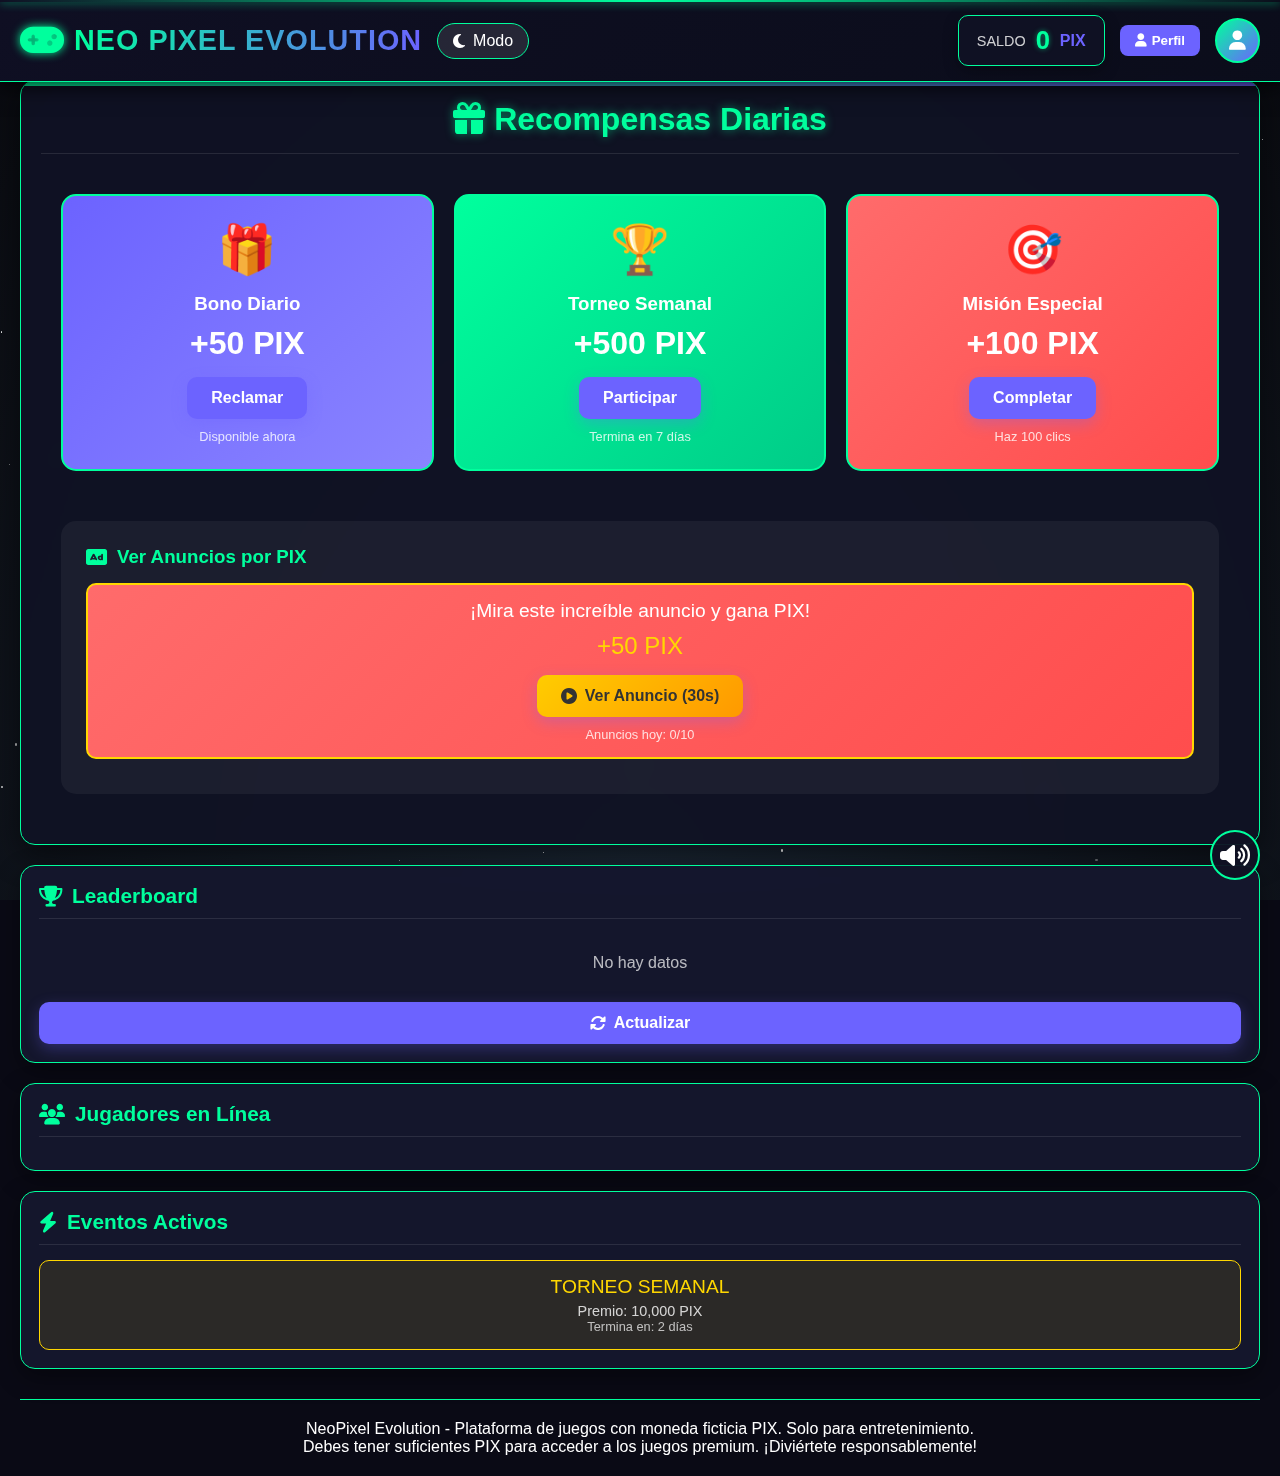
<file: index.html>
<!DOCTYPE html>
<html lang="es">
<head>
    <meta charset="UTF-8">
    <meta name="viewport" content="width=device-width, initial-scale=1.0">
    <title>NeoPixel Evolution - Casino Completo</title>
    <link rel="stylesheet" href="https://cdnjs.cloudflare.com/ajax/libs/font-awesome/6.4.0/css/all.min.css">
    <style>
        :root {
            --primary-color: #0f0f23;
            --secondary-color: #00ff9d;
            --accent-color: #6c63ff;
            --bg-color: #0a0a15;
            --card-bg: rgba(16, 18, 36, 0.95);
            --text-color: #ffffff;
            --border-color: #00ff9d;
            --shadow-color: rgba(0, 255, 157, 0.3);
            --panel-bg: rgba(20, 22, 45, 0.98);
            --button-bg: #6c63ff;
            --button-hover: #8a84ff;
            --loss-color: #ff4d6d;
            --win-color: #00ff9d;
            --grid-color: rgba(0, 255, 157, 0.1);
            --neon-glow: 0 0 10px var(--secondary-color);
        }

        .light-theme {
            --primary-color: #f0f0f0;
            --secondary-color: #6c63ff;
            --accent-color: #00ff9d;
            --bg-color: #ffffff;
            --card-bg: rgba(240, 240, 245, 0.98);
            --text-color: #333333;
            --border-color: #6c63ff;
            --shadow-color: rgba(108, 99, 255, 0.2);
            --panel-bg: rgba(245, 245, 255, 0.98);
            --button-bg: #6c63ff;
            --button-hover: #8a84ff;
            --loss-color: #ff4d6d;
            --win-color: #00b37a;
            --grid-color: rgba(108, 99, 255, 0.1);
            --neon-glow: 0 0 5px rgba(108, 99, 255, 0.5);
        }

        * {
            margin: 0;
            padding: 0;
            box-sizing: border-box;
            font-family: 'Segoe UI', 'Orbitron', sans-serif;
        }

        html {
            scroll-behavior: smooth;
        }

        body {
            background-color: var(--bg-color);
            color: var(--text-color);
            min-height: 100vh;
            transition: all 0.5s ease;
            overflow-x: hidden;
            padding-top: 80px;
        }

        .background-stars {
            position: fixed;
            top: 0;
            left: 0;
            width: 100%;
            height: 100%;
            z-index: -1;
            background: radial-gradient(ellipse at bottom, #1B2735 0%, #090A0F 100%);
            overflow: hidden;
        }

        .star {
            position: absolute;
            background-color: white;
            border-radius: 50%;
        }

        /* Header fijo */
        .cyber-header {
            background: linear-gradient(135deg, var(--primary-color) 0%, rgba(11, 13, 27, 0.98) 100%);
            border-bottom: 1px solid var(--border-color);
            padding: 15px 0;
            box-shadow: 0 5px 20px rgba(0, 0, 0, 0.8);
            position: fixed;
            top: 0;
            left: 0;
            right: 0;
            z-index: 1000;
            backdrop-filter: blur(10px);
        }

        .cyber-header::before {
            content: '';
            position: absolute;
            top: 0;
            left: 0;
            right: 0;
            height: 2px;
            background: linear-gradient(90deg, transparent, var(--secondary-color), transparent);
            box-shadow: var(--neon-glow);
        }

        .container {
            max-width: 1600px;
            margin: 0 auto;
            padding: 0 20px;
        }

        .header-content {
            display: flex;
            justify-content: space-between;
            align-items: center;
            flex-wrap: wrap;
        }

        .logo-section {
            display: flex;
            align-items: center;
            gap: 15px;
        }

        .logo {
            display: flex;
            align-items: center;
            gap: 10px;
            cursor: pointer;
        }

        .logo-icon {
            font-size: 2.2rem;
            color: var(--secondary-color);
            text-shadow: var(--neon-glow);
        }

        .logo-text {
            font-size: 1.8rem;
            font-weight: 700;
            background: linear-gradient(90deg, var(--secondary-color), var(--accent-color));
            -webkit-background-clip: text;
            -webkit-text-fill-color: transparent;
            letter-spacing: 1px;
        }

        .theme-toggle {
            background: rgba(255, 255, 255, 0.1);
            border: 1px solid var(--border-color);
            color: var(--text-color);
            font-size: 1rem;
            padding: 8px 15px;
            border-radius: 20px;
            cursor: pointer;
            transition: all 0.3s;
            display: flex;
            align-items: center;
            gap: 8px;
        }

        .theme-toggle:hover {
            background-color: var(--secondary-color);
            color: var(--primary-color);
        }

        .user-panel {
            display: flex;
            align-items: center;
            gap: 15px;
        }

        .balance-container {
            display: flex;
            align-items: center;
            gap: 10px;
            background: var(--card-bg);
            padding: 10px 18px;
            border-radius: 10px;
            border: 1px solid var(--border-color);
            box-shadow: 0 5px 15px rgba(0, 0, 0, 0.3);
            backdrop-filter: blur(10px);
        }

        .balance-label {
            font-size: 0.9rem;
            opacity: 0.8;
        }

        .balance-amount {
            font-size: 1.6rem;
            font-weight: 700;
            color: var(--secondary-color);
            text-shadow: 0 0 5px rgba(0, 255, 157, 0.5);
        }

        .currency {
            font-size: 1rem;
            font-weight: bold;
            color: var(--accent-color);
        }

        .profile-btn {
            background: var(--button-bg);
            color: white;
            border: none;
            padding: 8px 15px;
            border-radius: 8px;
            cursor: pointer;
            transition: all 0.3s;
            display: flex;
            align-items: center;
            gap: 5px;
            font-weight: 600;
        }

        .profile-btn:hover {
            background: var(--button-hover);
            transform: translateY(-2px);
        }

        .user-avatar {
            width: 45px;
            height: 45px;
            border-radius: 50%;
            background: linear-gradient(135deg, var(--secondary-color), var(--accent-color));
            display: flex;
            align-items: center;
            justify-content: center;
            font-size: 1.2rem;
            cursor: pointer;
            border: 2px solid var(--border-color);
            position: relative;
            background-size: cover;
            background-position: center;
        }

        .logout-btn {
            position: absolute;
            bottom: -5px;
            right: -5px;
            width: 20px;
            height: 20px;
            background: var(--loss-color);
            border-radius: 50%;
            display: flex;
            align-items: center;
            justify-content: center;
            font-size: 0.8rem;
            color: white;
            border: 2px solid var(--card-bg);
            cursor: pointer;
            opacity: 0;
            transition: opacity 0.3s;
        }

        .user-avatar:hover .logout-btn {
            opacity: 1;
        }

        /* Menú colapsable a la izquierda */
        .sidebar-left {
            background: var(--card-bg);
            border-radius: 15px;
            border: 1px solid var(--border-color);
            box-shadow: 0 8px 25px rgba(0, 0, 0, 0.4);
            backdrop-filter: blur(10px);
            height: fit-content;
            position: sticky;
            top: 100px;
            width: 280px;
            overflow: hidden;
        }

        .collapsible-menu {
            margin-bottom: 10px;
        }

        .menu-toggle {
            display: flex;
            align-items: center;
            justify-content: space-between;
            background: rgba(255, 255, 255, 0.05);
            border: 1px solid var(--border-color);
            padding: 15px 20px;
            border-radius: 10px;
            cursor: pointer;
            font-weight: 600;
            color: var(--secondary-color);
            margin: 10px;
            transition: all 0.3s;
        }

        .menu-toggle:hover {
            background: rgba(108, 99, 255, 0.1);
        }

        .menu-content {
            display: none;
            padding: 10px;
            flex-direction: column;
            gap: 8px;
        }

        .menu-content.active {
            display: flex;
        }

        .nav-tab {
            padding: 12px 15px;
            text-align: left;
            color: var(--text-color);
            text-decoration: none;
            font-weight: 600;
            font-size: 0.9rem;
            border-radius: 8px;
            border: 1px solid rgba(255, 255, 255, 0.1);
            transition: all 0.3s;
            background: rgba(255, 255, 255, 0.05);
            display: flex;
            align-items: center;
            gap: 10px;
        }

        .nav-tab:hover, .nav-tab.active {
            background-color: rgba(108, 99, 255, 0.3);
            color: var(--secondary-color);
            border-color: var(--border-color);
            transform: translateX(5px);
        }

        /* Layout principal */
        .main-layout {
            display: grid;
            grid-template-columns: 280px 1fr 320px;
            gap: 20px;
            margin-bottom: 30px;
        }

        @media (max-width: 1300px) {
            .main-layout {
                grid-template-columns: 1fr;
            }
            
            .sidebar-left, .sidebar-right {
                display: none;
            }
        }

        /* Mini Cookie Clicker colapsable */
        .mini-cookie-section {
            padding: 10px;
        }

        .mini-cookie {
            width: 80px;
            height: 80px;
            margin: 10px auto;
            background: radial-gradient(circle, #ffcc00, #ff9900);
            border-radius: 50%;
            display: flex;
            align-items: center;
            justify-content: center;
            font-size: 2rem;
            cursor: pointer;
            box-shadow: 0 5px 15px rgba(255, 153, 0, 0.4);
            transition: all 0.1s;
            user-select: none;
            border: 6px solid #cc6600;
        }

        .cookie-stats {
            margin: 10px 0;
        }

        .cookie-stat {
            display: flex;
            justify-content: space-between;
            margin-bottom: 5px;
            padding-bottom: 5px;
            border-bottom: 1px dashed rgba(255, 255, 255, 0.1);
            font-size: 0.9rem;
        }

        .stat-value {
            font-weight: 600;
            color: var(--secondary-color);
        }

        /* Área de juego principal */
        .game-area {
            background: var(--card-bg);
            border-radius: 15px;
            border: 1px solid var(--border-color);
            min-height: 700px;
            box-shadow: 0 10px 30px rgba(0, 0, 0, 0.5);
            backdrop-filter: blur(10px);
            position: relative;
            overflow: hidden;
        }

        .game-area::before {
            content: '';
            position: absolute;
            top: 0;
            left: 0;
            right: 0;
            height: 5px;
            background: linear-gradient(90deg, var(--secondary-color), var(--accent-color));
        }

        .game-container {
            display: none;
            padding: 20px;
            opacity: 0;
            transform: translateY(20px);
            transition: opacity 0.5s, transform 0.5s;
            height: 100%;
        }

        .game-container.active {
            display: block;
            opacity: 1;
            transform: translateY(0);
        }

        .game-title {
            font-size: 2rem;
            margin-bottom: 20px;
            text-align: center;
            color: var(--secondary-color);
            text-shadow: 0 0 10px rgba(0, 255, 157, 0.5);
            padding-bottom: 15px;
            border-bottom: 1px solid rgba(255, 255, 255, 0.1);
            position: relative;
        }

        /* Sidebar derecha */
        .sidebar-right {
            display: flex;
            flex-direction: column;
            gap: 20px;
            position: sticky;
            top: 100px;
        }

        .sidebar-panel {
            background: var(--panel-bg);
            border-radius: 15px;
            border: 1px solid var(--border-color);
            padding: 18px;
            box-shadow: 0 8px 25px rgba(0, 0, 0, 0.4);
            backdrop-filter: blur(10px);
        }

        .panel-title {
            font-size: 1.3rem;
            margin-bottom: 15px;
            color: var(--secondary-color);
            display: flex;
            align-items: center;
            gap: 10px;
            padding-bottom: 10px;
            border-bottom: 1px solid rgba(255, 255, 255, 0.1);
        }

        /* Botones mejorados */
        .cyber-button {
            background: var(--button-bg);
            color: white;
            border: none;
            padding: 12px 24px;
            font-size: 1rem;
            font-weight: 600;
            border-radius: 10px;
            cursor: pointer;
            transition: all 0.3s;
            display: inline-flex;
            align-items: center;
            justify-content: center;
            gap: 8px;
            box-shadow: 0 5px 15px rgba(108, 99, 255, 0.3);
            position: relative;
            overflow: hidden;
        }

        .cyber-button:hover {
            background: var(--button-hover);
            transform: translateY(-3px);
            box-shadow: 0 8px 20px rgba(108, 99, 255, 0.4);
        }

        .cyber-button.green {
            background: linear-gradient(135deg, var(--secondary-color), #00cc88);
        }

        .cyber-button.red {
            background: linear-gradient(135deg, var(--loss-color), #ff2e4a);
        }

        .cyber-button.yellow {
            background: linear-gradient(135deg, #ffcc00, #ff9900);
            color: #333;
        }

        /* Juego de Cohete */
        .rocket-game-container {
            position: relative;
            overflow: hidden;
            height: 500px;
            border-radius: 10px;
            background: #000;
            border: 2px solid var(--border-color);
        }

        .rocket-background {
            position: absolute;
            top: 0;
            left: 0;
            width: 300%;
            height: 100%;
            background: linear-gradient(180deg, #000428 0%, #004e92 100%);
            animation: moveStars 60s linear infinite;
            z-index: 1;
        }

        @keyframes moveStars {
            0% { transform: translateX(0); }
            100% { transform: translateX(-66.666%); }
        }

        .rocket {
            position: absolute;
            bottom: 50px;
            left: 50%;
            transform: translateX(-50%);
            z-index: 3;
            transition: bottom 0.1s linear;
        }

        .rocket-body {
            width: 60px;
            height: 120px;
            background: linear-gradient(to bottom, #ff3333, #ff6666);
            border-radius: 10px 10px 5px 5px;
            position: relative;
            border: 3px solid #333;
        }

        .rocket-nose {
            width: 0;
            height: 0;
            border-left: 30px solid transparent;
            border-right: 30px solid transparent;
            border-bottom: 40px solid #ff3333;
            position: absolute;
            top: -40px;
            left: 0;
        }

        .multiplier-display {
            position: absolute;
            top: 50px;
            left: 0;
            right: 0;
            text-align: center;
            font-size: 3rem;
            font-weight: bold;
            color: gold;
            text-shadow: 0 0 10px rgba(255, 215, 0, 0.8);
            z-index: 5;
        }

        /* Dados */
        .dice-container {
            text-align: center;
        }

        .dice-display {
            display: flex;
            justify-content: center;
            gap: 50px;
            margin: 30px 0;
        }

        .dice {
            width: 100px;
            height: 100px;
            background: white;
            border: 4px solid #333;
            border-radius: 15px;
            display: grid;
            grid-template-columns: repeat(3, 1fr);
            grid-template-rows: repeat(3, 1fr);
            padding: 10px;
            box-shadow: 0 5px 15px rgba(0,0,0,0.3);
            transition: transform 0.5s;
        }

        .dice.rolling {
            animation: rollDice 1s ease-out;
        }

        @keyframes rollDice {
            0% { transform: rotate(0deg) scale(1); }
            50% { transform: rotate(180deg) scale(1.1); }
            100% { transform: rotate(360deg) scale(1); }
        }

        .dot {
            width: 20px;
            height: 20px;
            background-color: black;
            border-radius: 50%;
            justify-self: center;
            align-self: center;
        }

        /* Tienda */
        .shop-grid {
            display: grid;
            grid-template-columns: repeat(auto-fill, minmax(250px, 1fr));
            gap: 20px;
            padding: 20px;
        }

        .shop-item {
            background: var(--card-bg);
            border-radius: 15px;
            border: 2px solid var(--border-color);
            padding: 20px;
            text-align: center;
            transition: all 0.3s;
            cursor: pointer;
        }

        .shop-item:hover {
            transform: translateY(-5px);
            box-shadow: 0 10px 20px rgba(0, 0, 0, 0.3);
            border-color: var(--secondary-color);
        }

        /* Inventario */
        .inventory-grid {
            display: grid;
            grid-template-columns: repeat(auto-fill, minmax(120px, 1fr));
            gap: 15px;
            padding: 20px;
        }

        .inventory-item {
            background: rgba(255, 255, 255, 0.05);
            border-radius: 10px;
            padding: 15px;
            text-align: center;
            border: 1px solid rgba(255, 255, 255, 0.1);
            transition: all 0.3s;
            cursor: pointer;
        }

        /* Login/Register */
        .auth-modal {
            position: fixed;
            top: 50%;
            left: 50%;
            transform: translate(-50%, -50%);
            background: var(--card-bg);
            border: 3px solid var(--secondary-color);
            border-radius: 20px;
            padding: 40px;
            z-index: 2000;
            box-shadow: 0 0 50px rgba(0, 255, 157, 0.7);
            width: 90%;
            max-width: 500px;
            display: none;
        }

        .auth-modal.show {
            display: block;
        }

        .auth-overlay {
            position: fixed;
            top: 0;
            left: 0;
            right: 0;
            bottom: 0;
            background: rgba(0, 0, 0, 0.8);
            z-index: 1999;
            display: none;
        }

        .auth-overlay.show {
            display: block;
        }

        /* Admin panel mejorado */
        .admin-panel {
            position: fixed;
            top: 50%;
            left: 50%;
            transform: translate(-50%, -50%);
            background: var(--card-bg);
            border: 3px solid var(--secondary-color);
            border-radius: 20px;
            padding: 30px;
            z-index: 10000;
            box-shadow: 0 0 50px rgba(0, 255, 157, 0.7);
            width: 90%;
            max-width: 1000px;
            max-height: 85vh;
            overflow-y: auto;
            display: none;
        }

        .admin-panel.show {
            display: block;
        }

        .admin-overlay {
            position: fixed;
            top: 0;
            left: 0;
            right: 0;
            bottom: 0;
            background: rgba(0, 0, 0, 0.8);
            z-index: 9999;
            display: none;
        }

        .admin-overlay.show {
            display: block;
        }

        .admin-section {
            margin-bottom: 25px;
            padding: 20px;
            background: rgba(255, 255, 255, 0.05);
            border-radius: 10px;
            border: 1px solid var(--border-color);
        }

        .admin-grid {
            display: grid;
            grid-template-columns: repeat(auto-fill, minmax(250px, 1fr));
            gap: 15px;
            margin-top: 15px;
        }

        .admin-input {
            width: 100%;
            padding: 10px;
            background: rgba(255, 255, 255, 0.1);
            border: 1px solid var(--border-color);
            border-radius: 5px;
            color: var(--text-color);
            margin-bottom: 10px;
        }

        /* Sound toggle */
        .sound-toggle {
            position: fixed;
            bottom: 20px;
            right: 20px;
            width: 50px;
            height: 50px;
            background: var(--card-bg);
            border: 2px solid var(--border-color);
            border-radius: 50%;
            display: flex;
            align-items: center;
            justify-content: center;
            cursor: pointer;
            z-index: 100;
            font-size: 1.5rem;
            transition: all 0.3s;
        }

        /* Notification */
        .notification {
            position: fixed;
            top: 100px;
            right: 20px;
            background: var(--card-bg);
            border: 2px solid var(--secondary-color);
            border-radius: 10px;
            padding: 15px;
            box-shadow: 0 5px 20px rgba(0, 0, 0, 0.5);
            z-index: 2000;
            transform: translateX(400px);
            transition: transform 0.5s;
            max-width: 300px;
        }

        .notification.show {
            transform: translateX(0);
        }

        /* Responsive */
        @media (max-width: 768px) {
            body {
                padding-top: 120px;
            }
            
            .cyber-header {
                padding: 10px 0;
            }
            
            .header-content {
                flex-direction: column;
                gap: 15px;
            }
            
            .main-layout {
                grid-template-columns: 1fr;
            }
            
            .game-title {
                font-size: 1.6rem;
            }
        }

        /* Estilos para nuevos juegos */
        .main-cookie {
            width: 200px;
            height: 200px;
            margin: 0 auto 30px;
            background: radial-gradient(circle, #ffcc00, #ff9900);
            border-radius: 50%;
            display: flex;
            align-items: center;
            justify-content: center;
            font-size: 5rem;
            cursor: pointer;
            box-shadow: 0 10px 30px rgba(255, 153, 0, 0.5);
            transition: all 0.1s;
            user-select: none;
            border: 15px solid #cc6600;
        }

        .reward-card {
            background: linear-gradient(135deg, #6c63ff, #8a84ff);
            border-radius: 15px;
            padding: 25px;
            text-align: center;
            border: 2px solid var(--border-color);
        }

        .floating-number {
            position: fixed;
            color: #00ff9d;
            font-weight: bold;
            font-size: 1.2rem;
            text-shadow: 0 0 5px rgba(0, 255, 157, 0.5);
            pointer-events: none;
            z-index: 1000;
            transition: all 1s ease-out;
        }

        /* Anuncios */
        .ad-container {
            background: linear-gradient(135deg, #ff6b6b, #ff4d4d);
            border-radius: 10px;
            padding: 15px;
            margin: 10px 0;
            text-align: center;
            border: 2px solid gold;
        }

        /* Leaderboard */
        .leaderboard-item {
            display: flex;
            justify-content: space-between;
            align-items: center;
            padding: 10px;
            border-bottom: 1px solid rgba(255, 255, 255, 0.1);
        }

        .leaderboard-rank {
            width: 30px;
            height: 30px;
            border-radius: 50%;
            background: var(--accent-color);
            display: flex;
            align-items: center;
            justify-content: center;
            font-weight: bold;
        }

        .leaderboard-name {
            flex: 1;
            margin-left: 10px;
        }

        .leaderboard-balance {
            color: var(--secondary-color);
            font-weight: bold;
        }
    </style>
</head>
<body>
    <!-- Fondo de estrellas -->
    <div class="background-stars" id="backgroundStars"></div>

    <!-- Audio elements -->
    <audio id="winSound" src="https://assets.mixkit.co/sfx/preview/mixkit-winning-chimes-2015.mp3" preload="auto"></audio>
    <audio id="loseSound" src="https://assets.mixkit.co/sfx/preview/mixkit-game-over-sound-1996.mp3" preload="auto"></audio>
    <audio id="clickSound" src="https://assets.mixkit.co/sfx/preview/mixkit-select-click-1109.mp3" preload="auto"></audio>
    <audio id="coinSound" src="https://assets.mixkit.co/sfx/preview/mixkit-coin-win-notification-1998.mp3" preload="auto"></audio>

    <!-- Login/Register Modal -->
    <div class="auth-overlay" id="authOverlay"></div>
    <div class="auth-modal" id="authModal">
        <div style="text-align: center; margin-bottom: 30px;">
            <div style="font-size: 3rem; color: var(--secondary-color);">
                <i class="fas fa-gamepad"></i>
            </div>
            <h2 style="color: var(--secondary-color);">NeoPixel Evolution</h2>
        </div>
        
        <div style="display: flex; margin-bottom: 30px; border-bottom: 2px solid var(--border-color);">
            <button class="auth-tab active" data-tab="login" style="flex: 1; padding: 15px; background: none; border: none; color: var(--text-color); font-size: 1.1rem; font-weight: 600; cursor: pointer; border-bottom: 3px solid var(--secondary-color);">Iniciar Sesión</button>
            <button class="auth-tab" data-tab="register" style="flex: 1; padding: 15px; background: none; border: none; color: var(--text-color); font-size: 1.1rem; font-weight: 600; cursor: pointer;">Registrarse</button>
        </div>
        
        <form class="auth-form active" id="loginForm" style="display: block;">
            <input type="text" class="auth-input" id="loginUsername" placeholder="Nombre de usuario" required style="width: 100%; padding: 15px; margin-bottom: 20px; background: rgba(255, 255, 255, 0.1); border: 1px solid var(--border-color); border-radius: 10px; color: var(--text-color); font-size: 1rem;">
            <input type="password" class="auth-input" id="loginPassword" placeholder="Contraseña" required style="width: 100%; padding: 15px; margin-bottom: 20px; background: rgba(255, 255, 255, 0.1); border: 1px solid var(--border-color); border-radius: 10px; color: var(--text-color); font-size: 1rem;">
            <button type="submit" class="cyber-button green" style="width: 100%; padding: 15px; font-size: 1.1rem;">Iniciar Sesión</button>
        </form>
        
        <form class="auth-form" id="registerForm" style="display: none;">
            <input type="text" class="auth-input" id="registerUsername" placeholder="Nombre de usuario" required style="width: 100%; padding: 15px; margin-bottom: 20px; background: rgba(255, 255, 255, 0.1); border: 1px solid var(--border-color); border-radius: 10px; color: var(--text-color); font-size: 1rem;">
            <input type="password" class="auth-input" id="registerPassword" placeholder="Contraseña" required style="width: 100%; padding: 15px; margin-bottom: 20px; background: rgba(255, 255, 255, 0.1); border: 1px solid var(--border-color); border-radius: 10px; color: var(--text-color); font-size: 1rem;">
            <input type="password" class="auth-input" id="registerConfirmPassword" placeholder="Confirmar contraseña" required style="width: 100%; padding: 15px; margin-bottom: 20px; background: rgba(255, 255, 255, 0.1); border: 1px solid var(--border-color); border-radius: 10px; color: var(--text-color); font-size: 1rem;">
            <button type="submit" class="cyber-button green" style="width: 100%; padding: 15px; font-size: 1.1rem;">Registrarse</button>
        </form>
    </div>

    <!-- Admin Panel -->
    <div class="admin-overlay" id="adminOverlay"></div>
    <div class="admin-panel" id="adminPanel">
        <h2 class="game-title">Panel de Administración</h2>
        
        <div class="admin-section">
            <h3 style="color: var(--secondary-color); margin-bottom: 15px;"><i class="fas fa-gamepad"></i> Configuración General</h3>
            <div class="admin-grid">
                <div>
                    <label>Saldo Inicial:</label>
                    <input type="number" id="adminStartBalance" class="admin-input" value="1000">
                </div>
                <div>
                    <label>XP por Nivel:</label>
                    <input type="number" id="adminXPPerLevel" class="admin-input" value="100">
                </div>
                <div>
                    <label>PIX por Click Base:</label>
                    <input type="number" id="adminClickValue" class="admin-input" value="1" step="0.1">
                </div>
            </div>
        </div>
        
        <div class="admin-section">
            <h3 style="color: var(--secondary-color); margin-bottom: 15px;"><i class="fas fa-rocket"></i> Configurar Juego Cohete</h3>
            <div class="admin-grid">
                <div>
                    <label>Apuesta Mínima:</label>
                    <input type="number" id="adminRocketMin" class="admin-input" value="10">
                </div>
                <div>
                    <label>Apuesta Máxima:</label>
                    <input type="number" id="adminRocketMax" class="admin-input" value="10000">
                </div>
                <div>
                    <label>Multiplicador Máximo:</label>
                    <input type="number" id="adminRocketMultiplier" class="admin-input" value="50" step="0.1">
                </div>
                <div>
                    <label>Chance de Explosión (%):</label>
                    <input type="number" id="adminRocketExplosion" class="admin-input" value="5" min="1" max="100">
                </div>
                <div>
                    <label>Velocidad del Cohete:</label>
                    <input type="number" id="adminRocketSpeed" class="admin-input" value="100" min="10" max="500">
                </div>
            </div>
        </div>
        
        <div class="admin-section">
            <h3 style="color: var(--secondary-color); margin-bottom: 15px;"><i class="fas fa-dice"></i> Configurar Juego Dados</h3>
            <div class="admin-grid">
                <div>
                    <label>Apuesta Mínima:</label>
                    <input type="number" id="adminDiceMin" class="admin-input" value="10">
                </div>
                <div>
                    <label>Apuesta Máxima:</label>
                    <input type="number" id="adminDiceMax" class="admin-input" value="5000">
                </div>
                <div>
                    <label>Multiplicador Alto/Bajo:</label>
                    <input type="number" id="adminDiceHighLow" class="admin-input" value="2" step="0.1">
                </div>
                <div>
                    <label>Multiplicador Dobles:</label>
                    <input type="number" id="adminDiceDouble" class="admin-input" value="6" step="0.1">
                </div>
                <div>
                    <label>Multiplicador Siete:</label>
                    <input type="number" id="adminDiceSeven" class="admin-input" value="3" step="0.1">
                </div>
            </div>
        </div>
        
        <div class="admin-section">
            <h3 style="color: var(--secondary-color); margin-bottom: 15px;"><i class="fas fa-gift"></i> Configurar Cofres</h3>
            <div class="admin-grid">
                <div>
                    <label>Precio Cofre Bronce:</label>
                    <input type="number" id="adminChestBronze" class="admin-input" value="100">
                </div>
                <div>
                    <label>Precio Cofre Plata:</label>
                    <input type="number" id="adminChestSilver" class="admin-input" value="500">
                </div>
                <div>
                    <label>Precio Cofre Oro:</label>
                    <input type="number" id="adminChestGold" class="admin-input" value="1000">
                </div>
                <div>
                    <label>Chance Item Común (%):</label>
                    <input type="number" id="adminChestCommon" class="admin-input" value="60" min="1" max="100">
                </div>
                <div>
                    <label>Chance Item Raro (%):</label>
                    <input type="number" id="adminChestRare" class="admin-input" value="30" min="1" max="100">
                </div>
                <div>
                    <label>Chance Item Épico (%):</label>
                    <input type="number" id="adminChestEpic" class="admin-input" value="9" min="1" max="100">
                </div>
                <div>
                    <label>Chance Item Legendario (%):</label>
                    <input type="number" id="adminChestLegendary" class="admin-input" value="1" min="0" max="100">
                </div>
            </div>
        </div>
        
        <div class="admin-section">
            <h3 style="color: var(--secondary-color); margin-bottom: 15px;"><i class="fas fa-ad"></i> Configurar Anuncios</h3>
            <div class="admin-grid">
                <div>
                    <label>Frecuencia Anuncios (seg):</label>
                    <input type="number" id="adminAdFrequency" class="admin-input" value="60" min="10">
                </div>
                <div>
                    <label>PIX por Anuncio:</label>
                    <input type="number" id="adminAdReward" class="admin-input" value="50">
                </div>
                <div>
                    <label>Anuncios Diarios Máx:</label>
                    <input type="number" id="adminMaxDailyAds" class="admin-input" value="10">
                </div>
            </div>
            <div style="margin-top: 15px;">
                <label>Texto del Anuncio:</label>
                <textarea id="adminAdText" class="admin-input" rows="3" placeholder="Ingresa el texto del anuncio...">¡Mira este increíble anuncio y gana PIX!</textarea>
            </div>
        </div>
        
        <div class="admin-section">
            <h3 style="color: var(--secondary-color); margin-bottom: 15px;"><i class="fas fa-users"></i> Configurar Usuarios</h3>
            <div id="usersList" style="max-height: 200px; overflow-y: auto;">
                <!-- Usuarios se cargarán aquí -->
            </div>
            <div style="margin-top: 15px;">
                <button class="cyber-button" id="addTestUser" style="width: 100%;">
                    <i class="fas fa-plus"></i> Agregar Usuario de Prueba
                </button>
            </div>
        </div>
        
        <div style="display: flex; gap: 10px; margin-top: 20px;">
            <button class="cyber-button green" id="saveAdmin" style="flex: 1;">Guardar Cambios</button>
            <button class="cyber-button red" id="closeAdmin" style="flex: 1;">Cerrar Panel</button>
        </div>
    </div>

    <!-- Chest Opening Animation -->
    <div id="chestAnimation" style="position: fixed; top: 0; left: 0; width: 100%; height: 100%; background: rgba(0,0,0,0.8); z-index: 2000; display: none; justify-content: center; align-items: center;">
        <div style="text-align: center; background: var(--card-bg); padding: 40px; border-radius: 20px; border: 3px solid gold; max-width: 500px;">
            <div id="chestAnimationIcon" style="font-size: 5rem; margin-bottom: 20px; color: gold;"></div>
            <h2 id="chestAnimationTitle" style="color: gold; margin-bottom: 10px;">¡Cofre Abierto!</h2>
            <p id="chestAnimationText" style="font-size: 1.2rem; margin-bottom: 20px;"></p>
            <div id="chestAnimationReward" style="margin: 20px 0;"></div>
            <button class="cyber-button yellow" id="closeChestAnimation">Cerrar</button>
        </div>
    </div>

    <!-- Notification System -->
    <div class="notification" id="notification"></div>

    <!-- Sound Toggle -->
    <div class="sound-toggle" id="soundToggle">
        <i class="fas fa-volume-up"></i>
    </div>

    <header class="cyber-header">
        <div class="container">
            <div class="header-content">
                <div class="logo-section">
                    <div class="logo" id="logo">
                        <div class="logo-icon"><i class="fas fa-gamepad"></i></div>
                        <div class="logo-text">NEO PIXEL EVOLUTION</div>
                    </div>
                    <button class="theme-toggle" id="themeToggle">
                        <i class="fas fa-moon"></i> Modo
                    </button>
                </div>
                
                <div class="user-panel">
                    <div class="balance-container">
                        <div class="balance-label">SALDO</div>
                        <div class="balance-amount" id="balance">0</div>
                        <div class="currency">PIX</div>
                    </div>
                    <button class="profile-btn" id="profileButton">
                        <i class="fas fa-user"></i> Perfil
                    </button>
                    <div class="user-avatar" id="userAvatar">
                        <i class="fas fa-user"></i>
                        <div class="logout-btn" id="logoutBtn" title="Cerrar sesión">
                            <i class="fas fa-sign-out-alt"></i>
                        </div>
                    </div>
                </div>
            </div>
        </div>
    </header>

    <div class="container">
        <div class="main-layout">
            <!-- Sidebar izquierda - Menú y Cookie Clicker mini -->
            <aside class="sidebar-left" id="leftSidebar">
                <!-- Menú colapsable -->
                <nav class="collapsible-menu" id="gameMenu">
                    <div class="menu-toggle" id="menuToggle">
                        <span><i class="fas fa-bars"></i> MENÚ DE JUEGOS</span>
                        <span id="menuIcon"><i class="fas fa-chevron-down"></i></span>
                    </div>
                    <div class="menu-content" id="menuContent">
                        <a href="#" class="nav-tab active" data-game="rewards">
                            <i class="fas fa-gift"></i> Recompensas
                        </a>
                        <a href="#" class="nav-tab" data-game="shop">
                            <i class="fas fa-shopping-cart"></i> Tienda
                        </a>
                        <a href="#" class="nav-tab" data-game="clicker">
                            <i class="fas fa-cookie-bite"></i> Cookie Clicker
                        </a>
                        <a href="#" class="nav-tab" data-game="rocket">
                            <i class="fas fa-rocket"></i> Cohete
                        </a>
                        <a href="#" class="nav-tab" data-game="dice">
                            <i class="fas fa-dice-d6"></i> Dados
                        </a>
                        <a href="#" class="nav-tab" data-game="slots">
                            <i class="fas fa-coins"></i> Tragamonedas
                        </a>
                        <a href="#" class="nav-tab" data-game="roulette">
                            <i class="fas fa-dice"></i> Ruleta
                        </a>
                        <a href="#" class="nav-tab" data-game="memory">
                            <i class="fas fa-brain"></i> Memorama
                        </a>
                        <a href="#" class="nav-tab" data-game="agar">
                            <i class="fas fa-blender"></i> Agar.io
                        </a>
                        <a href="#" class="nav-tab" data-game="extraction">
                            <i class="fas fa-crosshairs"></i> Extraction
                        </a>
                        <a href="#" class="nav-tab" data-game="trading">
                            <i class="fas fa-exchange-alt"></i> Intercambio
                        </a>
                    </div>
                </nav>

                <!-- Cookie Clicker mini colapsable -->
                <div class="collapsible-menu" id="cookieMenu">
                    <div class="menu-toggle" id="cookieToggle">
                        <span><i class="fas fa-cookie-bite"></i> MINI COOKIE</span>
                        <span id="cookieIcon"><i class="fas fa-chevron-down"></i></span>
                    </div>
                    <div class="menu-content" id="cookieContent">
                        <div class="mini-cookie-section">
                            <div class="mini-cookie" id="miniCookie">
                                🍪
                            </div>
                            <div class="cookie-stats">
                                <div class="cookie-stat">
                                    <span>PIX por clic:</span>
                                    <span class="stat-value" id="miniClickValue">1</span>
                                </div>
                                <div class="cookie-stat">
                                    <span>PIX por segundo:</span>
                                    <span class="stat-value" id="miniAutoValue">0</span>
                                </div>
                                <div class="cookie-stat">
                                    <span>Clics totales:</span>
                                    <span class="stat-value" id="miniTotalClicks">0</span>
                                </div>
                            </div>
                            <button class="cyber-button green" id="upgradeMini" style="width: 100%; margin-top: 10px;">
                                Mejorar Auto-Clic (1000 PIX)
                            </button>
                        </div>
                    </div>
                </div>
            </aside>

            <!-- Área de juego principal -->
            <main class="game-area">
                <!-- Profile Game -->
                <div class="game-container" id="profile-game">
                    <h2 class="game-title"><i class="fas fa-user-circle"></i> Perfil de Jugador</h2>
                    <div style="display: grid; grid-template-columns: 1fr 2fr; gap: 30px; padding: 20px;">
                        <div style="text-align: center;">
                            <div class="profile-avatar" id="profileAvatar" style="width: 150px; height: 150px; margin: 0 auto 20px; border-radius: 50%; border: 3px solid var(--border-color); background: linear-gradient(135deg, var(--secondary-color), var(--accent-color));"></div>
                            <h3 id="profileUsername">Invitado</h3>
                            <div style="color: var(--secondary-color); font-size: 1.2rem; margin-top: 5px;" id="profileLevel">Nivel 1</div>
                            <div style="margin-top: 15px; font-size: 0.9rem;">
                                <div>Miembro desde:</div>
                                <div id="profileJoinDate">Hoy</div>
                            </div>
                        </div>
                        
                        <div>
                            <div style="background: rgba(255, 255, 255, 0.05); border-radius: 15px; padding: 25px; margin-bottom: 20px;">
                                <h4 style="color: var(--secondary-color); margin-bottom: 15px; display: flex; align-items: center; gap: 10px;"><i class="fas fa-chart-line"></i> Estadísticas</h4>
                                <div style="display: grid; grid-template-columns: repeat(2, 1fr); gap: 15px;">
                                    <div>
                                        <div style="font-size: 0.9rem; opacity: 0.8;">Saldo Total</div>
                                        <div style="font-size: 1.8rem; font-weight: 700; color: var(--secondary-color);" id="profileBalance">0 PIX</div>
                                    </div>
                                    <div>
                                        <div style="font-size: 0.9rem; opacity: 0.8;">Clics Totales</div>
                                        <div style="font-size: 1.8rem; font-weight: 700; color: var(--secondary-color);" id="profileClicks">0</div>
                                    </div>
                                    <div>
                                        <div style="font-size: 0.9rem; opacity: 0.8;">XP Actual</div>
                                        <div style="font-size: 1.8rem; font-weight: 700; color: var(--secondary-color);" id="profileXP">0/100</div>
                                    </div>
                                    <div>
                                        <div style="font-size: 0.9rem; opacity: 0.8;">Días Jugando</div>
                                        <div style="font-size: 1.8rem; font-weight: 700; color: var(--secondary-color);" id="profileDays">1</div>
                                    </div>
                                </div>
                            </div>
                            
                            <div style="background: rgba(255, 255, 255, 0.05); border-radius: 15px; padding: 25px;">
                                <h4 style="color: var(--secondary-color); margin-bottom: 15px; display: flex; align-items: center; gap: 10px;"><i class="fas fa-chess-knight"></i> Inventario</h4>
                                <div id="profileInventory" class="inventory-grid">
                                    <!-- Items del inventario aparecerán aquí -->
                                </div>
                            </div>
                        </div>
                    </div>
                </div>

                <!-- Rewards Game -->
                <div class="game-container active" id="rewards-game">
                    <h2 class="game-title"><i class="fas fa-gift"></i> Recompensas Diarias</h2>
                    <div style="display: grid; grid-template-columns: repeat(auto-fit, minmax(200px, 1fr)); gap: 20px; padding: 20px;">
                        <div class="reward-card">
                            <div style="font-size: 3rem; margin-bottom: 15px;">🎁</div>
                            <h3 style="margin-bottom: 10px;">Bono Diario</h3>
                            <div style="font-size: 2rem; font-weight: 700; margin-bottom: 15px;" id="dailyRewardAmount">+50 PIX</div>
                            <button class="cyber-button" id="dailyReward">Reclamar</button>
                            <div style="font-size: 0.8rem; margin-top: 10px; opacity: 0.8;" id="dailyTimer">Disponible ahora</div>
                        </div>
                        
                        <div class="reward-card" style="background: linear-gradient(135deg, #00ff9d, #00cc88);">
                            <div style="font-size: 3rem; margin-bottom: 15px;">🏆</div>
                            <h3 style="margin-bottom: 10px;">Torneo Semanal</h3>
                            <div style="font-size: 2rem; font-weight: 700; margin-bottom: 15px;" id="tournamentRewardAmount">+500 PIX</div>
                            <button class="cyber-button" id="tournamentReward">Participar</button>
                            <div style="font-size: 0.8rem; margin-top: 10px; opacity: 0.8;" id="tournamentTimer">Termina en 7 días</div>
                        </div>
                        
                        <div class="reward-card" style="background: linear-gradient(135deg, #ff6b6b, #ff4d4d);">
                            <div style="font-size: 3rem; margin-bottom: 15px;">🎯</div>
                            <h3 style="margin-bottom: 10px;">Misión Especial</h3>
                            <div style="font-size: 2rem; font-weight: 700; margin-bottom: 15px;" id="specialRewardAmount">+100 PIX</div>
                            <button class="cyber-button" id="specialReward">Completar</button>
                            <div style="font-size: 0.8rem; margin-top: 10px; opacity: 0.8;" id="specialMission">Haz 100 clics</div>
                        </div>
                    </div>
                    
                    <!-- Anuncios -->
                    <div style="background: rgba(255, 255, 255, 0.05); border-radius: 15px; padding: 25px; margin: 30px 20px;">
                        <h3 style="color: var(--secondary-color); margin-bottom: 15px; display: flex; align-items: center; gap: 10px;">
                            <i class="fas fa-ad"></i> Ver Anuncios por PIX
                        </h3>
                        <div class="ad-container">
                            <div style="font-size: 1.2rem; margin-bottom: 10px;" id="adText">¡Mira este increíble anuncio y gana PIX!</div>
                            <div style="font-size: 1.5rem; color: gold; margin-bottom: 15px;" id="adReward">+50 PIX</div>
                            <button class="cyber-button yellow" id="watchAd">
                                <i class="fas fa-play-circle"></i> Ver Anuncio (30s)
                            </button>
                            <div style="font-size: 0.8rem; margin-top: 10px; opacity: 0.8;" id="adsRemaining">Anuncios hoy: 0/10</div>
                        </div>
                    </div>
                </div>

                <!-- Shop Game -->
                <div class="game-container" id="shop-game">
                    <h2 class="game-title"><i class="fas fa-shopping-cart"></i> Tienda</h2>
                    <div style="padding: 20px;">
                        <div style="margin-bottom: 30px; padding-bottom: 15px; border-bottom: 1px solid rgba(255, 255, 255, 0.1);">
                            <h3 style="color: var(--secondary-color); margin-bottom: 15px;"><i class="fas fa-gem"></i> Items y Cofres</h3>
                            <div class="shop-grid" id="shopItems">
                                <!-- Items se cargarán aquí -->
                            </div>
                        </div>
                        
                        <div>
                            <h3 style="color: var(--secondary-color); margin-bottom: 15px;"><i class="fas fa-palette"></i> Cosméticos</h3>
                            <div class="shop-grid" id="shopCosmetics">
                                <!-- Cosméticos se cargarán aquí -->
                            </div>
                        </div>
                    </div>
                </div>

                <!-- Cookie Clicker Game -->
                <div class="game-container" id="clicker-game">
                    <h2 class="game-title"><i class="fas fa-cookie-bite"></i> Cookie Clicker</h2>
                    <div style="text-align: center; padding: 30px;">
                        <div class="main-cookie" id="mainCookie">
                            🍪
                        </div>
                        
                        <div style="display: grid; grid-template-columns: repeat(auto-fit, minmax(250px, 1fr)); gap: 20px; margin: 30px 0;">
                            <div style="background: rgba(255, 255, 255, 0.05); border-radius: 15px; padding: 20px;">
                                <div style="font-size: 0.9rem; opacity: 0.8;">PIX por Clic</div>
                                <div style="font-size: 2.5rem; font-weight: 700; color: var(--secondary-color);" id="clickValueDisplay">1</div>
                            </div>
                            <div style="background: rgba(255, 255, 255, 0.05); border-radius: 15px; padding: 20px;">
                                <div style="font-size: 0.9rem; opacity: 0.8;">PIX por Segundo</div>
                                <div style="font-size: 2.5rem; font-weight: 700; color: var(--secondary-color);" id="autoValueDisplay">0</div>
                            </div>
                            <div style="background: rgba(255, 255, 255, 0.05); border-radius: 15px; padding: 20px;">
                                <div style="font-size: 0.9rem; opacity: 0.8;">Clics Totales</div>
                                <div style="font-size: 2.5rem; font-weight: 700; color: var(--secondary-color);" id="totalClicksDisplay">0</div>
                            </div>
                        </div>
                        
                        <div style="display: flex; flex-wrap: wrap; gap: 15px; justify-content: center; margin-top: 30px;">
                            <button class="cyber-button" id="upgradeClick">
                                <i class="fas fa-mouse-pointer"></i> Mejorar Clic (50 PIX)
                            </button>
                            <button class="cyber-button" id="upgradeAuto">
                                <i class="fas fa-robot"></i> Mejorar Auto-Clic (100 PIX)
                            </button>
                            <button class="cyber-button" id="upgradeMulti">
                                <i class="fas fa-bolt"></i> Mejorar Multiplicador (500 PIX)
                            </button>
                        </div>
                    </div>
                </div>

                <!-- Rocket Game -->
                <div class="game-container" id="rocket-game">
                    <h2 class="game-title"><i class="fas fa-rocket"></i> Cohete Multiplicador</h2>
                    <div class="rocket-game-container">
                        <div class="rocket-background" id="rocketBackground"></div>
                        
                        <div class="multiplier-display" id="rocketMultiplier">x1.00</div>
                        
                        <div class="rocket" id="rocket">
                            <div class="rocket-nose"></div>
                            <div class="rocket-body"></div>
                        </div>
                        
                        <div id="rocketExplosion" style="position: absolute; width: 200px; height: 200px; background: radial-gradient(circle, #ff9900, #ff3300); border-radius: 50%; opacity: 0; filter: blur(20px); transition: opacity 0.5s; z-index: 4; display: none;"></div>
                        
                        <div style="position: absolute; top: 150px; left: 0; right: 0; z-index: 5; text-align: center;">
                            <div style="display: flex; justify-content: center; gap: 20px; margin: 20px 0; flex-wrap: wrap;">
                                <div style="text-align: center;">
                                    <div style="font-size: 0.9rem; opacity: 0.8;">APUESTA</div>
                                    <div style="display: flex; align-items: center; gap: 15px; margin-top: 10px;">
                                        <button class="cyber-button" id="rocketDecrease" style="width: 50px; height: 50px; border-radius: 50%; padding: 0;">-100</button>
                                        <div style="font-size: 2rem; font-weight: 700; color: var(--secondary-color); min-width: 120px;" id="rocketBet">1000</div>
                                        <button class="cyber-button" id="rocketIncrease" style="width: 50px; height: 50px; border-radius: 50%; padding: 0;">+100</button>
                                    </div>
                                </div>
                                
                                <div style="text-align: center;">
                                    <div style="font-size: 0.9rem; opacity: 0.8;">GANANCIA POTENCIAL</div>
                                    <div style="font-size: 2rem; font-weight: 700; color: gold; margin-top: 10px;" id="potentialWin">1000 PIX</div>
                                </div>
                            </div>
                        </div>
                        
                        <div style="position: absolute; bottom: 20px; left: 0; right: 0; z-index: 5; text-align: center;">
                            <button class="cyber-button green" id="rocketLaunch" style="padding: 15px 50px; font-size: 1.2rem; margin-right: 10px;">Lanzar Cohete</button>
                            <button class="cyber-button yellow" id="rocketCashout" style="padding: 15px 50px; font-size: 1.2rem; display: none;">Retirar</button>
                        </div>
                    </div>
                </div>

                <!-- Dados Game -->
                <div class="game-container" id="dice-game">
                    <h2 class="game-title"><i class="fas fa-dice-d6"></i> Dados</h2>
                    <div class="dice-container">
                        <div class="dice-display">
                            <div class="dice" id="dice1"></div>
                            <div class="dice" id="dice2"></div>
                        </div>
                        
                        <div style="display: flex; justify-content: center; gap: 20px; margin: 30px 0; flex-wrap: wrap;">
                            <div style="text-align: center;">
                                <div style="font-size: 0.9rem; opacity: 0.8;">APUESTA</div>
                                <div style="display: flex; align-items: center; gap: 15px; margin-top: 10px;">
                                    <button class="cyber-button" id="diceDecrease" style="width: 50px; height: 50px; border-radius: 50%; padding: 0;">-50</button>
                                    <div style="font-size: 2rem; font-weight: 700; color: var(--secondary-color); min-width: 100px;" id="diceBet">500</div>
                                    <button class="cyber-button" id="diceIncrease" style="width: 50px; height: 50px; border-radius: 50%; padding: 0;">+50</button>
                                </div>
                            </div>
                            
                            <div style="text-align: center;">
                                <div style="font-size: 0.9rem; opacity: 0.8;">SELECCIONA TU APUESTA</div>
                                <div style="display: flex; gap: 10px; margin-top: 10px; justify-content: center; flex-wrap: wrap;">
                                    <button class="cyber-button" data-bet="high">Alto (2x)</button>
                                    <button class="cyber-button" data-bet="low">Bajo (2x)</button>
                                    <button class="cyber-button" data-bet="double">Dobles (6x)</button>
                                    <button class="cyber-button" data-bet="seven">7 (3x)</button>
                                </div>
                            </div>
                        </div>
                        
                        <div style="text-align: center;">
                            <button class="cyber-button green" id="diceRoll" style="padding: 15px 50px; font-size: 1.2rem;">Lanzar Dados</button>
                        </div>
                        
                        <div style="background: rgba(255, 255, 255, 0.05); border-radius: 15px; padding: 20px; margin-top: 30px; text-align: center;" id="diceResult">
                            Selecciona tu apuesta y presiona "Lanzar Dados"
                        </div>
                    </div>
                </div>

                <!-- Otros juegos (se mantienen pero optimizados) -->
                <div class="game-container" id="slots-game">
                    <h2 class="game-title"><i class="fas fa-coins"></i> Tragamonedas</h2>
                    <div style="text-align: center; padding: 40px;">
                        <div style="display: flex; justify-content: center; gap: 20px; margin: 30px 0;">
                            <div id="slot1" style="width: 100px; height: 100px; background: white; border: 3px solid gold; border-radius: 10px; display: flex; align-items: center; justify-content: center; font-size: 3rem;">🍒</div>
                            <div id="slot2" style="width: 100px; height: 100px; background: white; border: 3px solid gold; border-radius: 10px; display: flex; align-items: center; justify-content: center; font-size: 3rem;">🍋</div>
                            <div id="slot3" style="width: 100px; height: 100px; background: white; border: 3px solid gold; border-radius: 10px; display: flex; align-items: center; justify-content: center; font-size: 3rem;">⭐</div>
                        </div>
                        <div style="margin: 20px 0;">
                            <div style="font-size: 0.9rem; opacity: 0.8;">APUESTA</div>
                            <div style="display: flex; align-items: center; justify-content: center; gap: 15px; margin-top: 10px;">
                                <button class="cyber-button" id="slotDecrease">-10</button>
                                <div style="font-size: 2rem; font-weight: 700; color: var(--secondary-color); min-width: 100px;" id="slotBet">100</div>
                                <button class="cyber-button" id="slotIncrease">+10</button>
                            </div>
                        </div>
                        <button class="cyber-button green" id="slotSpin" style="padding: 15px 50px; font-size: 1.2rem;">Girar</button>
                        <div id="slotResult" style="margin-top: 20px;"></div>
                    </div>
                </div>
            </main>

            <!-- Sidebar derecha -->
            <aside class="sidebar-right" id="rightSidebar">
                <div class="sidebar-panel">
                    <h3 class="panel-title"><i class="fas fa-trophy"></i> Leaderboard</h3>
                    <div id="leaderboard" style="max-height: 300px; overflow-y: auto;">
                        <!-- Leaderboard se cargará aquí -->
                    </div>
                    <button class="cyber-button" id="refreshLeaderboard" style="width: 100%; margin-top: 10px;">
                        <i class="fas fa-sync-alt"></i> Actualizar
                    </button>
                </div>

                <div class="sidebar-panel">
                    <h3 class="panel-title"><i class="fas fa-users"></i> Jugadores en Línea</h3>
                    <div id="onlinePlayers" style="max-height: 200px; overflow-y: auto;">
                        <!-- Online players se cargarán aquí -->
                    </div>
                </div>

                <div class="sidebar-panel">
                    <h3 class="panel-title"><i class="fas fa-bolt"></i> Eventos Activos</h3>
                    <div id="activeEvents">
                        <div style="background: rgba(255, 215, 0, 0.1); border-radius: 10px; padding: 15px; text-align: center; border: 1px solid gold;">
                            <div style="font-size: 1.2rem; color: gold; margin-bottom: 5px;">TORNEO SEMANAL</div>
                            <div style="font-size: 0.9rem; opacity: 0.8;">Premio: 10,000 PIX</div>
                            <div style="font-size: 0.8rem; opacity: 0.7;" id="tournamentTime">Termina en: 2 días</div>
                        </div>
                    </div>
                </div>
            </aside>
        </div>

        <footer style="text-align: center; padding: 20px; border-top: 1px solid var(--border-color); margin-top: 30px;">
            <p>NeoPixel Evolution - Plataforma de juegos con moneda ficticia PIX. Solo para entretenimiento.</p>
            <p>Debes tener suficientes PIX para acceder a los juegos premium. ¡Diviértete responsablemente!</p>
        </footer>
    </div>

    <script>
        // =====================================================================
        // CONFIGURACIÓN INICIAL Y VARIABLES
        // =====================================================================
        let balance = 0;
        let clickValue = 1;
        let autoClickValue = 0;
        let totalClicks = 0;
        let playerName = "Invitado";
        let playerLevel = 1;
        let playerXP = 0;
        let isDarkTheme = true;
        let soundEnabled = true;
        let inventory = [];
        let profileAvatar = '';
        let unlockedAvatars = [];
        let onlinePlayers = [];
        let adsWatchedToday = 0;
        let lastAdWatch = 0;
        
        // Configuración desde admin (valores por defecto)
        let gameConfig = {
            startBalance: 1000,
            xpPerLevel: 100,
            baseClickValue: 1,
            
            rocket: {
                minBet: 10,
                maxBet: 10000,
                maxMultiplier: 50,
                explosionChance: 5,
                speed: 100
            },
            
            dice: {
                minBet: 10,
                maxBet: 5000,
                highLowMultiplier: 2,
                doubleMultiplier: 6,
                sevenMultiplier: 3
            },
            
            slots: {
                minBet: 10,
                maxBet: 1000
            },
            
            chests: {
                bronzePrice: 100,
                silverPrice: 500,
                goldPrice: 1000,
                commonChance: 60,
                rareChance: 30,
                epicChance: 9,
                legendaryChance: 1
            },
            
            ads: {
                frequency: 60,
                reward: 50,
                maxDaily: 10,
                text: "¡Mira este increíble anuncio y gana PIX!"
            },
            
            rewards: {
                daily: 50,
                tournament: 500,
                special: 100
            }
        };
        
        // Base de datos de usuarios
        const usersDatabase = {};
        
        // Tienda de items
        let shopItems = [
            { id: 1, type: 'chest', name: 'Cofre Bronce', price: 100, icon: '🎁', rarity: 'Común' },
            { id: 2, type: 'chest', name: 'Cofre Plata', price: 500, icon: '💎', rarity: 'Raro' },
            { id: 3, type: 'chest', name: 'Cofre Oro', price: 1000, icon: '👑', rarity: 'Épico' },
            { id: 4, type: 'avatar', name: 'Avatar Cyber', price: 5000, icon: '🤖', rarity: 'Legendario' },
            { id: 5, type: 'avatar', name: 'Avatar Dragon', price: 10000, icon: '🐉', rarity: 'Mítico' }
        ];
        
        // Items de cofres
        let chestItems = [
            { name: '10 PIX', type: 'currency', value: 10, rarity: 'Común', icon: '💰' },
            { name: '50 PIX', type: 'currency', value: 50, rarity: 'Raro', icon: '💰' },
            { name: '100 PIX', type: 'currency', value: 100, rarity: 'Épico', icon: '💰' },
            { name: 'Multiplicador x2', type: 'boost', value: 2, rarity: 'Legendario', icon: '⚡' }
        ];
        
        // Elementos DOM
        const balanceElement = document.getElementById('balance');
        const authModal = document.getElementById('authModal');
        const authOverlay = document.getElementById('authOverlay');
        const soundToggle = document.getElementById('soundToggle');
        const notification = document.getElementById('notification');
        const adminPanel = document.getElementById('adminPanel');
        const adminOverlay = document.getElementById('adminOverlay');
        const profileButton = document.getElementById('profileButton');
        
        // =====================================================================
        // FUNCIONES DE UTILIDAD
        // =====================================================================
        function showNotification(message, type = "info") {
            const notification = document.getElementById('notification');
            notification.textContent = message;
            notification.className = `notification show`;
            
            if (type === "success") {
                notification.style.borderColor = "var(--win-color)";
            } else if (type === "error") {
                notification.style.borderColor = "var(--loss-color)";
            } else if (type === "warning") {
                notification.style.borderColor = "#ffcc00";
            } else {
                notification.style.borderColor = "var(--secondary-color)";
            }
            
            setTimeout(() => {
                notification.classList.remove('show');
            }, 3000);
        }
        
        function playSound(soundId) {
            if (!soundEnabled) return;
            
            try {
                const sound = document.getElementById(soundId);
                if (sound) {
                    sound.currentTime = 0;
                    sound.play();
                }
            } catch (e) {
                console.log("Error playing sound:", e);
            }
        }
        
        function formatNumber(num) {
            if (num >= 1000000) return (num / 1000000).toFixed(2) + 'M';
            if (num >= 1000) return (num / 1000).toFixed(1) + 'K';
            return num.toString();
        }
        
        function getRandomInt(min, max) {
            return Math.floor(Math.random() * (max - min + 1)) + min;
        }
        
        // =====================================================================
        // SISTEMA DE USUARIOS
        // =====================================================================
        function initAuthSystem() {
            loadUsersDatabase();
            
            const session = getCurrentSession();
            if (session) {
                loadUserData(session.username);
            } else {
                setTimeout(() => {
                    authModal.classList.add('show');
                    authOverlay.classList.add('show');
                }, 1000);
            }
            
            // Tabs de login/register
            document.querySelectorAll('.auth-tab').forEach(tab => {
                tab.addEventListener('click', function() {
                    const tabId = this.dataset.tab;
                    
                    document.querySelectorAll('.auth-tab').forEach(t => {
                        t.style.borderBottom = 'none';
                    });
                    
                    this.style.borderBottom = '3px solid var(--secondary-color)';
                    
                    document.querySelectorAll('.auth-form').forEach(form => {
                        form.style.display = 'none';
                    });
                    
                    document.getElementById(tabId === 'login' ? 'loginForm' : 'registerForm').style.display = 'block';
                });
            });
            
            // Login form
            document.getElementById('loginForm').addEventListener('submit', function(e) {
                e.preventDefault();
                
                const username = document.getElementById('loginUsername').value.trim();
                const password = document.getElementById('loginPassword').value;
                
                if (username && password) {
                    if (authenticateUser(username, password)) {
                        createSession(username);
                        loadUserData(username);
                        authModal.classList.remove('show');
                        authOverlay.classList.remove('show');
                        showNotification(`¡Bienvenido, ${playerName}!`, "success");
                        addOnlinePlayer(username);
                    } else {
                        showNotification("Usuario o contraseña incorrectos", "error");
                    }
                }
            });
            
            // Register form
            document.getElementById('registerForm').addEventListener('submit', function(e) {
                e.preventDefault();
                
                const username = document.getElementById('registerUsername').value.trim();
                const password = document.getElementById('registerPassword').value;
                const confirmPassword = document.getElementById('registerConfirmPassword').value;
                
                if (password !== confirmPassword) {
                    showNotification("Las contraseñas no coinciden", "error");
                    return;
                }
                
                if (username && password) {
                    if (registerUser(username, password)) {
                        createSession(username);
                        loadUserData(username);
                        authModal.classList.remove('show');
                        authOverlay.classList.remove('show');
                        showNotification(`¡Cuenta creada! Bienvenido, ${playerName}`, "success");
                        addOnlinePlayer(username);
                    } else {
                        showNotification("El usuario ya existe", "error");
                    }
                }
            });
            
            // Cerrar sesión
            document.getElementById('logoutBtn').addEventListener('click', function(e) {
                e.stopPropagation();
                logout();
            });
            
            // Cerrar modal
            authOverlay.addEventListener('click', function() {
                authModal.classList.remove('show');
                this.classList.remove('show');
            });
        }
        
        function loadUsersDatabase() {
            const savedUsers = localStorage.getItem('neopixelUsersDB');
            if (savedUsers) {
                Object.assign(usersDatabase, JSON.parse(savedUsers));
            }
        }
        
        function saveUsersDatabase() {
            localStorage.setItem('neopixelUsersDB', JSON.stringify(usersDatabase));
        }
        
        function registerUser(username, password) {
            if (usersDatabase[username]) return false;
            
            usersDatabase[username] = {
                password: btoa(password),
                balance: gameConfig.startBalance,
                clickValue: gameConfig.baseClickValue,
                autoClickValue: 0,
                totalClicks: 0,
                inventory: [],
                level: 1,
                xp: 0,
                joinDate: new Date().toISOString(),
                lastLogin: new Date().toISOString(),
                adsWatchedToday: 0,
                lastAdWatch: 0
            };
            
            saveUsersDatabase();
            return true;
        }
        
        function authenticateUser(username, password) {
            const user = usersDatabase[username];
            return user && user.password === btoa(password);
        }
        
        function createSession(username) {
            localStorage.setItem('neopixelSession', JSON.stringify({
                username: username,
                timestamp: Date.now()
            }));
        }
        
        function getCurrentSession() {
            const session = localStorage.getItem('neopixelSession');
            return session ? JSON.parse(session) : null;
        }
        
        function loadUserData(username) {
            const user = usersDatabase[username];
            if (!user) return;
            
            playerName = username;
            balance = user.balance || gameConfig.startBalance;
            clickValue = user.clickValue || gameConfig.baseClickValue;
            autoClickValue = user.autoClickValue || 0;
            totalClicks = user.totalClicks || 0;
            inventory = user.inventory || [];
            playerLevel = user.level || 1;
            playerXP = user.xp || 0;
            adsWatchedToday = user.adsWatchedToday || 0;
            lastAdWatch = user.lastAdWatch || 0;
            
            user.lastLogin = new Date().toISOString();
            saveUsersDatabase();
            
            updateUI();
            updateProfile();
            updateAdsDisplay();
        }
        
        function saveUserData() {
            const user = usersDatabase[playerName];
            if (!user) return;
            
            user.balance = balance;
            user.clickValue = clickValue;
            user.autoClickValue = autoClickValue;
            user.totalClicks = totalClicks;
            user.inventory = inventory;
            user.level = playerLevel;
            user.xp = playerXP;
            user.adsWatchedToday = adsWatchedToday;
            user.lastAdWatch = lastAdWatch;
            
            saveUsersDatabase();
        }
        
        function logout() {
            removeOnlinePlayer(playerName);
            
            localStorage.removeItem('neopixelSession');
            
            playerName = "Invitado";
            balance = 0;
            clickValue = 1;
            autoClickValue = 0;
            totalClicks = 0;
            inventory = [];
            playerLevel = 1;
            playerXP = 0;
            
            updateUI();
            updateProfile();
            updateOnlinePlayersDisplay();
            
            authModal.classList.add('show');
            authOverlay.classList.add('show');
            
            showNotification("Sesión cerrada", "success");
        }
        
        function addOnlinePlayer(username) {
            if (!onlinePlayers.includes(username)) {
                onlinePlayers.push(username);
                updateOnlinePlayersDisplay();
            }
        }
        
        function removeOnlinePlayer(username) {
            const index = onlinePlayers.indexOf(username);
            if (index > -1) {
                onlinePlayers.splice(index, 1);
                updateOnlinePlayersDisplay();
            }
        }
        
        function updateOnlinePlayersDisplay() {
            const container = document.getElementById('onlinePlayers');
            if (!container) return;
            
            container.innerHTML = '';
            
            if (onlinePlayers.length === 0) {
                container.innerHTML = '<div style="text-align: center; padding: 20px; opacity: 0.7;">No hay jugadores en línea</div>';
                return;
            }
            
            onlinePlayers.forEach(player => {
                const div = document.createElement('div');
                div.style.padding = '10px';
                div.style.borderBottom = '1px solid rgba(255, 255, 255, 0.1)';
                div.style.display = 'flex';
                div.style.alignItems = 'center';
                div.style.gap = '10px';
                
                div.innerHTML = `
                    <div style="width: 10px; height: 10px; background: #00ff9d; border-radius: 50%;"></div>
                    <div>${player}</div>
                `;
                
                container.appendChild(div);
            });
        }
        
        // =====================================================================
        // MENÚ Y NAVEGACIÓN
        // =====================================================================
        function initMenu() {
            // Menú de juegos
            const menuToggle = document.getElementById('menuToggle');
            const menuContent = document.getElementById('menuContent');
            const menuIcon = document.getElementById('menuIcon');
            
            if (menuToggle && menuContent) {
                menuToggle.addEventListener('click', function() {
                    menuContent.classList.toggle('active');
                    menuIcon.innerHTML = menuContent.classList.contains('active') ? 
                        '<i class="fas fa-chevron-up"></i>' : 
                        '<i class="fas fa-chevron-down"></i>';
                });
            }
            
            // Cookie clicker mini
            const cookieToggle = document.getElementById('cookieToggle');
            const cookieContent = document.getElementById('cookieContent');
            const cookieIcon = document.getElementById('cookieIcon');
            
            if (cookieToggle && cookieContent) {
                cookieToggle.addEventListener('click', function() {
                    cookieContent.classList.toggle('active');
                    cookieIcon.innerHTML = cookieContent.classList.contains('active') ? 
                        '<i class="fas fa-chevron-up"></i>' : 
                        '<i class="fas fa-chevron-down"></i>';
                });
            }
            
            // Navegación entre juegos
            document.querySelectorAll('.nav-tab').forEach(tab => {
                tab.addEventListener('click', function(e) {
                    e.preventDefault();
                    
                    document.querySelectorAll('.nav-tab').forEach(t => t.classList.remove('active'));
                    this.classList.add('active');
                    
                    document.querySelectorAll('.game-container').forEach(container => {
                        container.classList.remove('active');
                    });
                    
                    const gameId = this.dataset.game;
                    const gameElement = document.getElementById(`${gameId}-game`);
                    if (gameElement) {
                        gameElement.classList.add('active');
                    }
                });
            });
            
            // Botón de perfil
            profileButton.addEventListener('click', function() {
                document.querySelectorAll('.nav-tab').forEach(t => t.classList.remove('active'));
                document.querySelectorAll('.game-container').forEach(container => {
                    container.classList.remove('active');
                });
                document.getElementById('profile-game').classList.add('active');
            });
            
            // Mini cookie clicker
            const miniCookie = document.getElementById('miniCookie');
            if (miniCookie) {
                miniCookie.addEventListener('click', function() {
                    balance += clickValue;
                    totalClicks++;
                    updateUI();
                    saveUserData();
                    playSound('clickSound');
                    
                    // Efecto visual
                    createFloatingNumber(clickValue, this.getBoundingClientRect());
                });
            }
            
            // Upgrade mini cookie
            document.getElementById('upgradeMini').addEventListener('click', function() {
                if (balance >= 1000) {
                    balance -= 1000;
                    autoClickValue += 1;
                    updateUI();
                    saveUserData();
                    showNotification("Auto-click mejorado a +1 PIX/segundo", "success");
                    playSound('coinSound');
                } else {
                    showNotification("No tienes suficientes PIX", "error");
                }
            });
        }
        
        // =====================================================================
        // COOKIE CLICKER PRINCIPAL
        // =====================================================================
        function initCookieClicker() {
            const mainCookie = document.getElementById('mainCookie');
            const upgradeClick = document.getElementById('upgradeClick');
            const upgradeAuto = document.getElementById('upgradeAuto');
            const upgradeMulti = document.getElementById('upgradeMulti');
            
            if (mainCookie) {
                mainCookie.addEventListener('click', function() {
                    balance += clickValue;
                    totalClicks++;
                    playerXP += 1;
                    
                    // Subir de nivel
                    if (playerXP >= gameConfig.xpPerLevel) {
                        playerLevel++;
                        playerXP = 0;
                        showNotification(`¡Subiste al nivel ${playerLevel}!`, "success");
                    }
                    
                    updateUI();
                    updateProfile();
                    saveUserData();
                    playSound('clickSound');
                    
                    createFloatingNumber(clickValue, this.getBoundingClientRect());
                });
            }
            
            if (upgradeClick) {
                upgradeClick.addEventListener('click', function() {
                    const cost = 50;
                    if (balance >= cost) {
                        balance -= cost;
                        clickValue += 1;
                        updateUI();
                        saveUserData();
                        showNotification("Click mejorado a +" + clickValue + " PIX", "success");
                        playSound('coinSound');
                    } else {
                        showNotification("No tienes suficientes PIX", "error");
                    }
                });
            }
            
            if (upgradeAuto) {
                upgradeAuto.addEventListener('click', function() {
                    const cost = 100;
                    if (balance >= cost) {
                        balance -= cost;
                        autoClickValue += 1;
                        updateUI();
                        saveUserData();
                        showNotification("Auto-click mejorado a +" + autoClickValue + " PIX/segundo", "success");
                        playSound('coinSound');
                    } else {
                        showNotification("No tienes suficientes PIX", "error");
                    }
                });
            }
            
            if (upgradeMulti) {
                upgradeMulti.addEventListener('click', function() {
                    const cost = 500;
                    if (balance >= cost) {
                        balance -= cost;
                        clickValue *= 2;
                        updateUI();
                        saveUserData();
                        showNotification("Multiplicador aplicado: " + clickValue + " PIX por click", "success");
                        playSound('coinSound');
                    } else {
                        showNotification("No tienes suficientes PIX", "error");
                    }
                });
            }
            
            // Auto-clicker
            setInterval(() => {
                if (autoClickValue > 0 && playerName !== "Invitado") {
                    balance += autoClickValue;
                    updateUI();
                    saveUserData();
                }
            }, 1000);
        }
        
        // =====================================================================
        // JUEGO DE COHETE
        // =====================================================================
        function initRocketGame() {
            let rocketFlying = false;
            let rocketMultiplier = 1.0;
            let rocketBet = 1000;
            let rocketInterval;
            
            const rocket = document.getElementById('rocket');
            const multiplierDisplay = document.getElementById('rocketMultiplier');
            const betDisplay = document.getElementById('rocketBet');
            const potentialWinDisplay = document.getElementById('potentialWin');
            const launchButton = document.getElementById('rocketLaunch');
            const cashoutButton = document.getElementById('rocketCashout');
            const rocketExplosion = document.getElementById('rocketExplosion');
            
            // Actualizar apuesta
            function updateBet(amount) {
                rocketBet += amount;
                if (rocketBet < gameConfig.rocket.minBet) rocketBet = gameConfig.rocket.minBet;
                if (rocketBet > gameConfig.rocket.maxBet) rocketBet = gameConfig.rocket.maxBet;
                if (rocketBet > balance) rocketBet = Math.min(balance, gameConfig.rocket.maxBet);
                
                betDisplay.textContent = rocketBet;
                updatePotentialWin();
            }
            
            function updatePotentialWin() {
                const potential = Math.floor(rocketBet * rocketMultiplier);
                potentialWinDisplay.textContent = `${potential} PIX`;
            }
            
            // Botones de apuesta
            document.getElementById('rocketIncrease').addEventListener('click', () => updateBet(100));
            document.getElementById('rocketDecrease').addEventListener('click', () => updateBet(-100));
            
            // Botón de lanzar
            launchButton.addEventListener('click', launchRocket);
            
            // Botón de retirar
            cashoutButton.addEventListener('click', cashoutRocket);
            
            function launchRocket() {
                if (rocketFlying) return;
                
                if (rocketBet > balance) {
                    showNotification("No tienes suficientes PIX", "error");
                    return;
                }
                
                balance -= rocketBet;
                updateUI();
                saveUserData();
                
                rocketFlying = true;
                rocketMultiplier = 1.0;
                launchButton.style.display = 'none';
                cashoutButton.style.display = 'inline-block';
                
                // Iniciar vuelo
                let height = 50;
                rocketInterval = setInterval(() => {
                    height += 5;
                    rocketMultiplier += 0.1 + Math.random() * 0.2;
                    
                    rocket.style.bottom = `${height}px`;
                    multiplierDisplay.textContent = `x${rocketMultiplier.toFixed(2)}`;
                    updatePotentialWin();
                    
                    // Verificar explosión aleatoria
                    if (Math.random() * 100 < gameConfig.rocket.explosionChance) {
                        crashRocket();
                    }
                    
                    // Límite máximo
                    if (height >= 400 || rocketMultiplier >= gameConfig.rocket.maxMultiplier) {
                        crashRocket();
                    }
                }, gameConfig.rocket.speed);
            }
            
            function cashoutRocket() {
                if (!rocketFlying) return;
                
                clearInterval(rocketInterval);
                rocketFlying = false;
                
                const winAmount = Math.floor(rocketBet * rocketMultiplier);
                balance += winAmount;
                
                // Resetear cohete
                rocket.style.bottom = '50px';
                launchButton.style.display = 'inline-block';
                cashoutButton.style.display = 'none';
                
                showNotification(`¡Ganaste ${winAmount} PIX (x${rocketMultiplier.toFixed(2)})!`, "success");
                playSound('winSound');
                
                updateUI();
                saveUserData();
            }
            
            function crashRocket() {
                if (!rocketFlying) return;
                
                clearInterval(rocketInterval);
                rocketFlying = false;
                
                // Mostrar explosión
                if (rocketExplosion) {
                    rocketExplosion.style.display = 'block';
                    rocketExplosion.style.opacity = '1';
                    rocketExplosion.style.left = '50%';
                    rocketExplosion.style.bottom = rocket.style.bottom;
                    
                    setTimeout(() => {
                        rocketExplosion.style.opacity = '0';
                        setTimeout(() => {
                            rocketExplosion.style.display = 'none';
                        }, 500);
                    }, 500);
                }
                
                // Ocultar cohete
                rocket.style.opacity = '0';
                
                // Resetear después de la explosión
                setTimeout(() => {
                    rocket.style.opacity = '1';
                    rocket.style.bottom = '50px';
                    launchButton.style.display = 'inline-block';
                    cashoutButton.style.display = 'none';
                    
                    showNotification(`¡El cohete explotó! Perdiste ${rocketBet} PIX.`, "error");
                    playSound('loseSound');
                    
                    updateUI();
                    saveUserData();
                }, 1000);
            }
            
            updatePotentialWin();
        }
        
        // =====================================================================
        // JUEGO DE DADOS
        // =====================================================================
        function initDiceGame() {
            let diceBet = 500;
            let selectedBet = null;
            
            const dice1 = document.getElementById('dice1');
            const dice2 = document.getElementById('dice2');
            const betDisplay = document.getElementById('diceBet');
            
            // Inicializar dados
            function initDice() {
                createDiceFace(dice1, 1);
                createDiceFace(dice2, 1);
            }
            
            initDice();
            
            // Actualizar apuesta
            function updateBet(amount) {
                diceBet += amount;
                if (diceBet < gameConfig.dice.minBet) diceBet = gameConfig.dice.minBet;
                if (diceBet > gameConfig.dice.maxBet) diceBet = gameConfig.dice.maxBet;
                if (diceBet > balance) diceBet = Math.min(balance, gameConfig.dice.maxBet);
                
                betDisplay.textContent = diceBet;
            }
            
            // Botones de apuesta
            document.getElementById('diceIncrease').addEventListener('click', () => updateBet(50));
            document.getElementById('diceDecrease').addEventListener('click', () => updateBet(-50));
            
            // Seleccionar tipo de apuesta
            document.querySelectorAll('#dice-game [data-bet]').forEach(btn => {
                btn.addEventListener('click', function() {
                    document.querySelectorAll('#dice-game [data-bet]').forEach(b => {
                        b.style.opacity = '0.7';
                    });
                    
                    this.style.opacity = '1';
                    selectedBet = this.dataset.bet;
                });
            });
            
            // Lanzar dados
            document.getElementById('diceRoll').addEventListener('click', rollDice);
            
            function rollDice() {
                if (!selectedBet) {
                    showNotification("Selecciona un tipo de apuesta", "error");
                    return;
                }
                
                if (diceBet > balance) {
                    showNotification("No tienes suficientes PIX", "error");
                    return;
                }
                
                balance -= diceBet;
                updateUI();
                saveUserData();
                
                // Animación
                dice1.classList.add('rolling');
                dice2.classList.add('rolling');
                
                document.getElementById('diceResult').innerHTML = '<div>¡Lanzando dados!</div>';
                
                // Resultados
                setTimeout(() => {
                    dice1.classList.remove('rolling');
                    dice2.classList.remove('rolling');
                    
                    const dice1Value = getRandomInt(1, 6);
                    const dice2Value = getRandomInt(1, 6);
                    const total = dice1Value + dice2Value;
                    
                    createDiceFace(dice1, dice1Value);
                    createDiceFace(dice2, dice2Value);
                    
                    checkDiceResult(dice1Value, dice2Value, total);
                }, 1000);
            }
            
            function createDiceFace(diceElement, value) {
                diceElement.innerHTML = '';
                const dotPositions = {
                    1: [[1, 1]],
                    2: [[0, 0], [2, 2]],
                    3: [[0, 0], [1, 1], [2, 2]],
                    4: [[0, 0], [0, 2], [2, 0], [2, 2]],
                    5: [[0, 0], [0, 2], [1, 1], [2, 0], [2, 2]],
                    6: [[0, 0], [0, 1], [0, 2], [2, 0], [2, 1], [2, 2]]
                };
                
                const positions = dotPositions[value];
                positions.forEach(pos => {
                    const dot = document.createElement('div');
                    dot.className = 'dot';
                    dot.style.gridColumn = pos[0] + 1;
                    dot.style.gridRow = pos[1] + 1;
                    diceElement.appendChild(dot);
                });
            }
            
            function checkDiceResult(dice1, dice2, total) {
                let win = false;
                let multiplier = 1;
                let message = '';
                
                switch(selectedBet) {
                    case 'high':
                        win = total >= 7;
                        multiplier = gameConfig.dice.highLowMultiplier;
                        message = `Alto (7-12)`;
                        break;
                    case 'low':
                        win = total <= 6;
                        multiplier = gameConfig.dice.highLowMultiplier;
                        message = `Bajo (2-6)`;
                        break;
                    case 'double':
                        win = dice1 === dice2;
                        multiplier = gameConfig.dice.doubleMultiplier;
                        message = `Dobles`;
                        break;
                    case 'seven':
                        win = total === 7;
                        multiplier = gameConfig.dice.sevenMultiplier;
                        message = `Siete`;
                        break;
                }
                
                if (win) {
                    const winAmount = diceBet * multiplier;
                    balance += winAmount;
                    document.getElementById('diceResult').innerHTML = 
                        `<div style="color: var(--win-color);">¡${message}! ${dice1} + ${dice2} = ${total}. Ganaste ${winAmount} PIX (x${multiplier})</div>`;
                    playSound('winSound');
                } else {
                    document.getElementById('diceResult').innerHTML = 
                        `<div style="color: var(--loss-color);">${dice1} + ${dice2} = ${total}. Perdiste ${diceBet} PIX.</div>`;
                    playSound('loseSound');
                }
                
                updateUI();
                saveUserData();
            }
        }
        
        // =====================================================================
        // TRAGAMONEDAS
        // =====================================================================
        function initSlots() {
            let slotBet = 100;
            const betDisplay = document.getElementById('slotBet');
            const slot1 = document.getElementById('slot1');
            const slot2 = document.getElementById('slot2');
            const slot3 = document.getElementById('slot3');
            
            const symbols = ['🍒', '🍋', '⭐', '🔔', '7️⃣'];
            
            function updateBet(amount) {
                slotBet += amount;
                if (slotBet < 10) slotBet = 10;
                if (slotBet > 1000) slotBet = 1000;
                if (slotBet > balance) slotBet = Math.min(balance, 1000);
                betDisplay.textContent = slotBet;
            }
            
            document.getElementById('slotIncrease').addEventListener('click', () => updateBet(10));
            document.getElementById('slotDecrease').addEventListener('click', () => updateBet(-10));
            
            document.getElementById('slotSpin').addEventListener('click', function() {
                if (slotBet > balance) {
                    showNotification("No tienes suficientes PIX", "error");
                    return;
                }
                
                balance -= slotBet;
                updateUI();
                saveUserData();
                
                // Animación
                slot1.style.transform = 'scale(1.1)';
                slot2.style.transform = 'scale(1.1)';
                slot3.style.transform = 'scale(1.1)';
                
                document.getElementById('slotResult').innerHTML = '<div>Girando...</div>';
                
                setTimeout(() => {
                    slot1.style.transform = 'scale(1)';
                    slot2.style.transform = 'scale(1)';
                    slot3.style.transform = 'scale(1)';
                    
                    const result1 = symbols[getRandomInt(0, symbols.length-1)];
                    const result2 = symbols[getRandomInt(0, symbols.length-1)];
                    const result3 = symbols[getRandomInt(0, symbols.length-1)];
                    
                    slot1.textContent = result1;
                    slot2.textContent = result2;
                    slot3.textContent = result3;
                    
                    // Verificar ganancia
                    if (result1 === result2 && result2 === result3) {
                        const winAmount = slotBet * 10;
                        balance += winAmount;
                        document.getElementById('slotResult').innerHTML = 
                            `<div style="color: var(--win-color);">¡JACKPOT! Ganaste ${winAmount} PIX (x10)</div>`;
                        playSound('winSound');
                    } else if (result1 === result2 || result2 === result3 || result1 === result3) {
                        const winAmount = slotBet * 2;
                        balance += winAmount;
                        document.getElementById('slotResult').innerHTML = 
                            `<div style="color: var(--win-color);">¡2 iguales! Ganaste ${winAmount} PIX (x2)</div>`;
                        playSound('winSound');
                    } else {
                        document.getElementById('slotResult').innerHTML = 
                            `<div style="color: var(--loss-color);">Sin coincidencias. Perdiste ${slotBet} PIX.</div>`;
                        playSound('loseSound');
                    }
                    
                    updateUI();
                    saveUserData();
                }, 1000);
            });
        }
        
        // =====================================================================
        // RECOMPENSAS Y ANUNCIOS
        // =====================================================================
        function initRewards() {
            let dailyClaimed = false;
            let tournamentActive = true;
            let specialMission = 0;
            
            // Recompensa diaria
            document.getElementById('dailyReward').addEventListener('click', function() {
                if (dailyClaimed) {
                    showNotification("Ya reclamaste la recompensa diaria", "error");
                    return;
                }
                
                const reward = gameConfig.rewards.daily;
                balance += reward;
                dailyClaimed = true;
                updateUI();
                saveUserData();
                showNotification(`¡Recompensa diaria de ${reward} PIX reclamada!`, "success");
                playSound('coinSound');
                
                document.getElementById('dailyTimer').textContent = "Disponible mañana";
                this.disabled = true;
            });
            
            // Torneo
            document.getElementById('tournamentReward').addEventListener('click', function() {
                if (!tournamentActive) {
                    showNotification("El torneo no está activo", "error");
                    return;
                }
                
                const reward = gameConfig.rewards.tournament;
                balance += reward;
                updateUI();
                saveUserData();
                showNotification(`¡Participaste en el torneo y ganaste ${reward} PIX!`, "success");
                playSound('coinSound');
            });
            
            // Misión especial
            document.getElementById('specialReward').addEventListener('click', function() {
                if (specialMission < 100) {
                    showNotification(`Necesitas ${100 - specialMission} clics más`, "error");
                    return;
                }
                
                const reward = gameConfig.rewards.special;
                balance += reward;
                specialMission = 0;
                updateUI();
                saveUserData();
                showNotification(`¡Misión completada! Ganaste ${reward} PIX`, "success");
                playSound('coinSound');
                document.getElementById('specialMission').textContent = "Haz 100 clics";
            });
            
            // Anuncios
            document.getElementById('watchAd').addEventListener('click', function() {
                const now = Date.now();
                
                // Verificar límite diario
                if (adsWatchedToday >= gameConfig.ads.maxDaily) {
                    showNotification("Límite de anuncios diarios alcanzado", "error");
                    return;
                }
                
                // Verificar cooldown
                if (now - lastAdWatch < 30000) { // 30 segundos
                    showNotification("Espera 30 segundos entre anuncios", "error");
                    return;
                }
                
                // Mostrar simulación de anuncio
                const btn = this;
                const originalText = btn.innerHTML;
                btn.innerHTML = '<i class="fas fa-spinner fa-spin"></i> 30s';
                btn.disabled = true;
                
                // Simular anuncio de 30 segundos
                let timeLeft = 30;
                const countdown = setInterval(() => {
                    timeLeft--;
                    btn.innerHTML = `<i class="fas fa-spinner fa-spin"></i> ${timeLeft}s`;
                    
                    if (timeLeft <= 0) {
                        clearInterval(countdown);
                        
                        // Recompensa
                        const reward = gameConfig.ads.reward;
                        balance += reward;
                        adsWatchedToday++;
                        lastAdWatch = Date.now();
                        
                        updateUI();
                        updateAdsDisplay();
                        saveUserData();
                        
                        showNotification(`¡Anuncio visto! Ganaste ${reward} PIX`, "success");
                        playSound('coinSound');
                        
                        btn.innerHTML = originalText;
                        btn.disabled = false;
                    }
                }, 1000);
            });
            
            // Actualizar clics para misión especial
            document.addEventListener('click', function() {
                if (specialMission < 100) {
                    specialMission++;
                    document.getElementById('specialMission').textContent = 
                        `Haz ${100 - specialMission} clics más`;
                }
            });
        }
        
        function updateAdsDisplay() {
            document.getElementById('adText').textContent = gameConfig.ads.text;
            document.getElementById('adReward').textContent = `+${gameConfig.ads.reward} PIX`;
            document.getElementById('adsRemaining').textContent = 
                `Anuncios hoy: ${adsWatchedToday}/${gameConfig.ads.maxDaily}`;
        }
        
        // =====================================================================
        // TIENDA Y COFRES
        // =====================================================================
        function initShop() {
            loadShopItems();
            
            document.addEventListener('click', function(e) {
                if (e.target.closest('.shop-item')) {
                    const itemElement = e.target.closest('.shop-item');
                    const itemId = parseInt(itemElement.dataset.itemId);
                    const item = shopItems.find(i => i.id === itemId);
                    
                    if (item) {
                        buyItem(item);
                    }
                }
            });
        }
        
        function loadShopItems() {
            const shopContainer = document.getElementById('shopItems');
            if (!shopContainer) return;
            
            shopContainer.innerHTML = '';
            
            shopItems.forEach(item => {
                const itemElement = document.createElement('div');
                itemElement.className = 'shop-item';
                itemElement.dataset.itemId = item.id;
                
                itemElement.innerHTML = `
                    <div style="font-size: 3rem; margin-bottom: 15px;">${item.icon}</div>
                    <h4>${item.name}</h4>
                    <div style="font-size: 1.2rem; color: var(--secondary-color); font-weight: bold; margin: 10px 0;">${item.price} PIX</div>
                    <div style="font-size: 0.8rem; opacity: 0.8; margin-bottom: 10px;">${item.rarity}</div>
                    <button class="cyber-button" style="width: 100%;">Comprar</button>
                `;
                
                shopContainer.appendChild(itemElement);
            });
        }
        
        function buyItem(item) {
            if (balance < item.price) {
                showNotification(`No tienes suficientes PIX para ${item.name}`, "error");
                return;
            }
            
            balance -= item.price;
            
            if (item.type === 'chest') {
                // Abrir cofre inmediatamente
                openChest(item);
            } else if (item.type === 'avatar') {
                inventory.push(item);
                showNotification(`¡Compraste ${item.name}!`, "success");
            }
            
            updateUI();
            updateProfile();
            saveUserData();
            playSound('coinSound');
        }
        
        function openChest(chestItem) {
            // Calcular rareza basada en probabilidades
            const rand = Math.random() * 100;
            let rarity;
            
            if (rand <= gameConfig.chests.legendaryChance) rarity = 'Legendario';
            else if (rand <= gameConfig.chests.legendaryChance + gameConfig.chests.epicChance) rarity = 'Épico';
            else if (rand <= gameConfig.chests.legendaryChance + gameConfig.chests.epicChance + gameConfig.chests.rareChance) rarity = 'Raro';
            else rarity = 'Común';
            
            // Seleccionar item de esa rareza
            const availableItems = chestItems.filter(item => item.rarity === rarity);
            const randomItem = availableItems[Math.floor(Math.random() * availableItems.length)];
            
            // Aplicar recompensa
            if (randomItem.type === 'currency') {
                balance += randomItem.value;
                showNotification(`¡Cofre abierto! Obtuviste ${randomItem.value} PIX (${rarity})`, "success");
            } else if (randomItem.type === 'boost') {
                clickValue *= randomItem.value;
                showNotification(`¡Cofre abierto! Multiplicador x${randomItem.value} aplicado (${rarity})`, "success");
            }
            
            // Animación
            const chestAnimation = document.getElementById('chestAnimation');
            const chestIcon = document.getElementById('chestAnimationIcon');
            const chestTitle = document.getElementById('chestAnimationTitle');
            const chestText = document.getElementById('chestAnimationText');
            const chestReward = document.getElementById('chestAnimationReward');
            
            if (chestAnimation) {
                chestIcon.textContent = chestItem.icon;
                chestTitle.textContent = '¡Cofre Abierto!';
                chestText.textContent = `Has abierto ${chestItem.name}`;
                chestReward.innerHTML = `
                    <div style="font-size: 1.5rem; color: var(--secondary-color);">¡Obtuviste!</div>
                    <div style="font-size: 3rem; margin: 15px 0;">${randomItem.icon}</div>
                    <div style="font-size: 1.2rem; font-weight: bold;">${randomItem.name}</div>
                    <div style="font-size: 0.9rem; opacity: 0.8;">${rarity}</div>
                `;
                chestAnimation.style.display = 'flex';
            }
            
            updateUI();
            saveUserData();
            playSound('winSound');
        }
        
        // Cerrar animación de cofre
        document.getElementById('closeChestAnimation').addEventListener('click', function() {
            document.getElementById('chestAnimation').style.display = 'none';
        });
        
        // =====================================================================
        // PERFIL
        // =====================================================================
        function updateProfile() {
            document.getElementById('profileUsername').textContent = playerName;
            document.getElementById('profileLevel').textContent = `Nivel ${playerLevel}`;
            document.getElementById('profileBalance').textContent = `${formatNumber(balance)} PIX`;
            document.getElementById('profileClicks').textContent = formatNumber(totalClicks);
            document.getElementById('profileXP').textContent = `${playerXP}/${gameConfig.xpPerLevel}`;
            
            const user = usersDatabase[playerName];
            if (user && user.joinDate) {
                const joinDate = new Date(user.joinDate);
                document.getElementById('profileJoinDate').textContent = joinDate.toLocaleDateString();
                
                const today = new Date();
                const diffTime = Math.abs(today - joinDate);
                const diffDays = Math.ceil(diffTime / (1000 * 60 * 60 * 24));
                document.getElementById('profileDays').textContent = diffDays;
            }
            
            updateInventoryDisplay();
        }
        
        function updateInventoryDisplay() {
            const container = document.getElementById('profileInventory');
            if (!container) return;
            
            container.innerHTML = '';
            
            if (inventory.length === 0) {
                container.innerHTML = '<div style="grid-column: 1 / -1; padding: 30px; text-align: center; opacity: 0.7;">Tu inventario está vacío</div>';
                return;
            }
            
            inventory.forEach((item, index) => {
                const itemElement = document.createElement('div');
                itemElement.className = 'inventory-item';
                
                itemElement.innerHTML = `
                    <div style="font-size: 2rem; margin-bottom: 10px;">${item.icon || '🎁'}</div>
                    <div style="font-weight: 600; margin-bottom: 5px;">${item.name}</div>
                    <div style="font-size: 0.8rem; opacity: 0.8;">${item.rarity || 'Común'}</div>
                `;
                
                container.appendChild(itemElement);
            });
        }
        
        // =====================================================================
        // LEADERBOARD
        // =====================================================================
        function updateLeaderboard() {
            const container = document.getElementById('leaderboard');
            if (!container) return;
            
            // Obtener usuarios ordenados por balance
            const users = Object.keys(usersDatabase).map(username => ({
                username,
                balance: usersDatabase[username].balance || 0,
                level: usersDatabase[username].level || 1
            })).sort((a, b) => b.balance - a.balance);
            
            container.innerHTML = '';
            
            if (users.length === 0) {
                container.innerHTML = '<div style="text-align: center; padding: 20px; opacity: 0.7;">No hay datos</div>';
                return;
            }
            
            users.slice(0, 10).forEach((user, index) => {
                const item = document.createElement('div');
                item.className = 'leaderboard-item';
                
                item.innerHTML = `
                    <div class="leaderboard-rank">${index + 1}</div>
                    <div class="leaderboard-name">
                        <div>${user.username}</div>
                        <div style="font-size: 0.8rem; opacity: 0.7;">Nivel ${user.level}</div>
                    </div>
                    <div class="leaderboard-balance">${formatNumber(user.balance)} PIX</div>
                `;
                
                container.appendChild(item);
            });
        }
        
        document.getElementById('refreshLeaderboard').addEventListener('click', updateLeaderboard);
        
        // =====================================================================
        // PANEL DE ADMINISTRACIÓN
        // =====================================================================
        function initAdminPanel() {
            // Código secreto HESOYAM
            let konamiBuffer = [];
            const konamiCode = ['ArrowUp', 'ArrowUp', 'ArrowDown', 'ArrowDown', 'ArrowLeft', 'ArrowRight', 'ArrowLeft', 'ArrowRight', 'b', 'a'];
            
            document.addEventListener('keydown', function(e) {
                konamiBuffer.push(e.key);
                if (konamiBuffer.length > 10) konamiBuffer.shift();
                
                // Konami code
                if (checkKonamiCode(konamiBuffer, konamiCode)) {
                    activateSecretCode('konami');
                    konamiBuffer = [];
                }
                
                // HESOYAM
                const recentKeys = konamiBuffer.slice(-7).join('').toLowerCase();
                if (recentKeys.includes('hesoyam')) {
                    activateSecretCode('hesoyam');
                    konamiBuffer = [];
                }
            });
            
            function checkKonamiCode(buffer, code) {
                if (buffer.length < code.length) return false;
                const start = buffer.length - code.length;
                for (let i = 0; i < code.length; i++) {
                    if (buffer[start + i] !== code[i]) return false;
                }
                return true;
            }
            
            function activateSecretCode(code) {
                if (code === 'konami') {
                    balance += 1000;
                    updateUI();
                    saveUserData();
                    showNotification("¡Código Konami! +1000 PIX", "success");
                    playSound('coinSound');
                } else if (code === 'hesoyam') {
                    openAdminPanel();
                    showNotification("Panel de administración activado", "success");
                }
            }
            
            // Abrir/cerrar panel admin
            document.getElementById('closeAdmin').addEventListener('click', closeAdminPanel);
            adminOverlay.addEventListener('click', closeAdminPanel);
            
            // Guardar cambios
            document.getElementById('saveAdmin').addEventListener('click', saveAdminSettings);
            
            // Agregar usuario de prueba
            document.getElementById('addTestUser').addEventListener('click', function() {
                const testUsers = ['Jugador1', 'Jugador2', 'Jugador3', 'Jugador4', 'Jugador5'];
                const randomUser = testUsers[Math.floor(Math.random() * testUsers.length)];
                
                if (!usersDatabase[randomUser]) {
                    usersDatabase[randomUser] = {
                        password: btoa('test123'),
                        balance: getRandomInt(1000, 10000),
                        clickValue: 1,
                        autoClickValue: 0,
                        totalClicks: getRandomInt(100, 1000),
                        inventory: [],
                        level: getRandomInt(1, 10),
                        xp: getRandomInt(0, 100),
                        joinDate: new Date().toISOString(),
                        lastLogin: new Date().toISOString()
                    };
                    
                    saveUsersDatabase();
                    loadUsersList();
                    showNotification(`Usuario ${randomUser} agregado`, "success");
                }
            });
            
            // Cargar configuraciones
            loadAdminSettings();
        }
        
        function openAdminPanel() {
            if (playerName !== "Admin") {
                showNotification("Acceso denegado", "error");
                return;
            }
            
            adminPanel.classList.add('show');
            adminOverlay.classList.add('show');
            loadAdminSettings();
        }
        
        function closeAdminPanel() {
            adminPanel.classList.remove('show');
            adminOverlay.classList.remove('show');
        }
        
        function loadAdminSettings() {
            // General
            document.getElementById('adminStartBalance').value = gameConfig.startBalance;
            document.getElementById('adminXPPerLevel').value = gameConfig.xpPerLevel;
            document.getElementById('adminClickValue').value = gameConfig.baseClickValue;
            
            // Rocket
            document.getElementById('adminRocketMin').value = gameConfig.rocket.minBet;
            document.getElementById('adminRocketMax').value = gameConfig.rocket.maxBet;
            document.getElementById('adminRocketMultiplier').value = gameConfig.rocket.maxMultiplier;
            document.getElementById('adminRocketExplosion').value = gameConfig.rocket.explosionChance;
            document.getElementById('adminRocketSpeed').value = gameConfig.rocket.speed;
            
            // Dice
            document.getElementById('adminDiceMin').value = gameConfig.dice.minBet;
            document.getElementById('adminDiceMax').value = gameConfig.dice.maxBet;
            document.getElementById('adminDiceHighLow').value = gameConfig.dice.highLowMultiplier;
            document.getElementById('adminDiceDouble').value = gameConfig.dice.doubleMultiplier;
            document.getElementById('adminDiceSeven').value = gameConfig.dice.sevenMultiplier;
            
            // Chests
            document.getElementById('adminChestBronze').value = gameConfig.chests.bronzePrice;
            document.getElementById('adminChestSilver').value = gameConfig.chests.silverPrice;
            document.getElementById('adminChestGold').value = gameConfig.chests.goldPrice;
            document.getElementById('adminChestCommon').value = gameConfig.chests.commonChance;
            document.getElementById('adminChestRare').value = gameConfig.chests.rareChance;
            document.getElementById('adminChestEpic').value = gameConfig.chests.epicChance;
            document.getElementById('adminChestLegendary').value = gameConfig.chests.legendaryChance;
            
            // Ads
            document.getElementById('adminAdFrequency').value = gameConfig.ads.frequency;
            document.getElementById('adminAdReward').value = gameConfig.ads.reward;
            document.getElementById('adminMaxDailyAds').value = gameConfig.ads.maxDaily;
            document.getElementById('adminAdText').value = gameConfig.ads.text;
            
            // Rewards
            document.getElementById('dailyRewardAmount').textContent = `+${gameConfig.rewards.daily} PIX`;
            document.getElementById('tournamentRewardAmount').textContent = `+${gameConfig.rewards.tournament} PIX`;
            document.getElementById('specialRewardAmount').textContent = `+${gameConfig.rewards.special} PIX`;
            
            // Usuarios
            loadUsersList();
        }
        
        function loadUsersList() {
            const container = document.getElementById('usersList');
            if (!container) return;
            
            container.innerHTML = '';
            
            Object.keys(usersDatabase).forEach(username => {
                const user = usersDatabase[username];
                const div = document.createElement('div');
                div.style.marginBottom = '10px';
                div.style.padding = '10px';
                div.style.background = 'rgba(255, 255, 255, 0.05)';
                div.style.borderRadius = '5px';
                
                div.innerHTML = `
                    <div style="display: flex; justify-content: space-between; align-items: center;">
                        <div>
                            <div style="font-weight: bold;">${username}</div>
                            <div style="font-size: 0.8rem; opacity: 0.8;">${user.balance} PIX | Nivel ${user.level}</div>
                        </div>
                        <div>
                            <input type="number" value="${user.balance}" class="admin-input" style="width: 100px; margin-right: 5px;" data-username="${username}">
                            <button class="cyber-button small update-user" data-username="${username}" style="padding: 3px 8px; font-size: 0.8rem;">Actualizar</button>
                        </div>
                    </div>
                `;
                
                container.appendChild(div);
            });
            
            // Event listeners para actualizar usuarios
            document.querySelectorAll('.update-user').forEach(btn => {
                btn.addEventListener('click', function() {
                    const username = this.dataset.username;
                    const input = document.querySelector(`input[data-username="${username}"]`);
                    
                    if (input && usersDatabase[username]) {
                        usersDatabase[username].balance = parseInt(input.value) || 0;
                        saveUsersDatabase();
                        showNotification(`Balance de ${username} actualizado`, "success");
                    }
                });
            });
        }
        
        function saveAdminSettings() {
            // General
            gameConfig.startBalance = parseInt(document.getElementById('adminStartBalance').value) || 1000;
            gameConfig.xpPerLevel = parseInt(document.getElementById('adminXPPerLevel').value) || 100;
            gameConfig.baseClickValue = parseFloat(document.getElementById('adminClickValue').value) || 1;
            
            // Rocket
            gameConfig.rocket.minBet = parseInt(document.getElementById('adminRocketMin').value) || 10;
            gameConfig.rocket.maxBet = parseInt(document.getElementById('adminRocketMax').value) || 10000;
            gameConfig.rocket.maxMultiplier = parseFloat(document.getElementById('adminRocketMultiplier').value) || 50;
            gameConfig.rocket.explosionChance = parseInt(document.getElementById('adminRocketExplosion').value) || 5;
            gameConfig.rocket.speed = parseInt(document.getElementById('adminRocketSpeed').value) || 100;
            
            // Dice
            gameConfig.dice.minBet = parseInt(document.getElementById('adminDiceMin').value) || 10;
            gameConfig.dice.maxBet = parseInt(document.getElementById('adminDiceMax').value) || 5000;
            gameConfig.dice.highLowMultiplier = parseFloat(document.getElementById('adminDiceHighLow').value) || 2;
            gameConfig.dice.doubleMultiplier = parseFloat(document.getElementById('adminDiceDouble').value) || 6;
            gameConfig.dice.sevenMultiplier = parseFloat(document.getElementById('adminDiceSeven').value) || 3;
            
            // Chests
            gameConfig.chests.bronzePrice = parseInt(document.getElementById('adminChestBronze').value) || 100;
            gameConfig.chests.silverPrice = parseInt(document.getElementById('adminChestSilver').value) || 500;
            gameConfig.chests.goldPrice = parseInt(document.getElementById('adminChestGold').value) || 1000;
            gameConfig.chests.commonChance = parseInt(document.getElementById('adminChestCommon').value) || 60;
            gameConfig.chests.rareChance = parseInt(document.getElementById('adminChestRare').value) || 30;
            gameConfig.chests.epicChance = parseInt(document.getElementById('adminChestEpic').value) || 9;
            gameConfig.chests.legendaryChance = parseInt(document.getElementById('adminChestLegendary').value) || 1;
            
            // Ads
            gameConfig.ads.frequency = parseInt(document.getElementById('adminAdFrequency').value) || 60;
            gameConfig.ads.reward = parseInt(document.getElementById('adminAdReward').value) || 50;
            gameConfig.ads.maxDaily = parseInt(document.getElementById('adminMaxDailyAds').value) || 10;
            gameConfig.ads.text = document.getElementById('adminAdText').value;
            
            // Guardar en localStorage
            localStorage.setItem('neopixelGameConfig', JSON.stringify(gameConfig));
            
            showNotification("Configuraciones guardadas", "success");
            updateAdsDisplay();
            
            // Actualizar precios en la tienda
            shopItems[0].price = gameConfig.chests.bronzePrice;
            shopItems[1].price = gameConfig.chests.silverPrice;
            shopItems[2].price = gameConfig.chests.goldPrice;
            loadShopItems();
        }
        
        // =====================================================================
        // EFECTOS VISUALES
        // =====================================================================
        function createFloatingNumber(value, rect) {
            const floatingNumber = document.createElement('div');
            floatingNumber.className = 'floating-number';
            floatingNumber.textContent = `+${value}`;
            floatingNumber.style.left = `${rect.left + rect.width / 2}px`;
            floatingNumber.style.top = `${rect.top}px`;
            
            document.body.appendChild(floatingNumber);
            
            setTimeout(() => {
                floatingNumber.style.top = `${rect.top - 50}px`;
                floatingNumber.style.opacity = '0';
                
                setTimeout(() => {
                    floatingNumber.remove();
                }, 1000);
            }, 10);
        }
        
        function createStars() {
            const starsContainer = document.getElementById('backgroundStars');
            for (let i = 0; i < 150; i++) {
                const star = document.createElement('div');
                star.className = 'star';
                star.style.width = Math.random() * 3 + 'px';
                star.style.height = star.style.width;
                star.style.left = Math.random() * 100 + '%';
                star.style.top = Math.random() * 100 + '%';
                star.style.opacity = Math.random() * 0.7 + 0.3;
                starsContainer.appendChild(star);
            }
        }
        
        // =====================================================================
        // TEMA Y SONIDO
        // =====================================================================
        function initTheme() {
            const themeToggle = document.getElementById('themeToggle');
            const savedTheme = localStorage.getItem('neopixelTheme');
            
            if (savedTheme === 'light') {
                document.body.classList.add('light-theme');
                isDarkTheme = false;
                themeToggle.innerHTML = '<i class="fas fa-sun"></i> Modo';
            }
            
            themeToggle.addEventListener('click', function() {
                isDarkTheme = !isDarkTheme;
                if (isDarkTheme) {
                    document.body.classList.remove('light-theme');
                    localStorage.setItem('neopixelTheme', 'dark');
                    this.innerHTML = '<i class="fas fa-moon"></i> Modo';
                } else {
                    document.body.classList.add('light-theme');
                    localStorage.setItem('neopixelTheme', 'light');
                    this.innerHTML = '<i class="fas fa-sun"></i> Modo';
                }
            });
            
            // Sonido
            soundToggle.addEventListener('click', function() {
                soundEnabled = !soundEnabled;
                
                if (soundEnabled) {
                    this.innerHTML = '<i class="fas fa-volume-up"></i>';
                    showNotification("Sonido activado", "success");
                } else {
                    this.innerHTML = '<i class="fas fa-volume-mute"></i>';
                    showNotification("Sonido desactivado", "warning");
                }
            });
        }
        
        // =====================================================================
        // INICIALIZACIÓN COMPLETA
        // =====================================================================
        function init() {
            // Cargar configuraciones
            const savedConfig = localStorage.getItem('neopixelGameConfig');
            if (savedConfig) {
                Object.assign(gameConfig, JSON.parse(savedConfig));
            }
            
            // Inicializar sistemas
            initAuthSystem();
            initMenu();
            initTheme();
            initAdminPanel();
            
            // Inicializar juegos
            initCookieClicker();
            initRocketGame();
            initDiceGame();
            initSlots();
            initRewards();
            initShop();
            
            // Actualizar UI
            updateUI();
            updateProfile();
            updateLeaderboard();
            updateAdsDisplay();
            createStars();
            
            // Usuario admin por defecto
            if (!usersDatabase['Admin']) {
                usersDatabase['Admin'] = {
                    password: btoa('admin123'),
                    balance: 10000,
                    clickValue: 10,
                    autoClickValue: 50,
                    totalClicks: 1000,
                    inventory: [],
                    level: 10,
                    xp: 0,
                    joinDate: new Date().toISOString(),
                    lastLogin: new Date().toISOString()
                };
                saveUsersDatabase();
            }
        }
        
        function updateUI() {
            balanceElement.textContent = formatNumber(balance);
            document.getElementById('miniClickValue').textContent = formatNumber(clickValue);
            document.getElementById('miniAutoValue').textContent = formatNumber(autoClickValue);
            document.getElementById('miniTotalClicks').textContent = formatNumber(totalClicks);
            document.getElementById('clickValueDisplay').textContent = formatNumber(clickValue);
            document.getElementById('autoValueDisplay').textContent = formatNumber(autoClickValue);
            document.getElementById('totalClicksDisplay').textContent = formatNumber(totalClicks);
        }
        
        // Iniciar cuando la página cargue
        window.addEventListener('DOMContentLoaded', init);
    </script>
</body>
</html>
</file>
